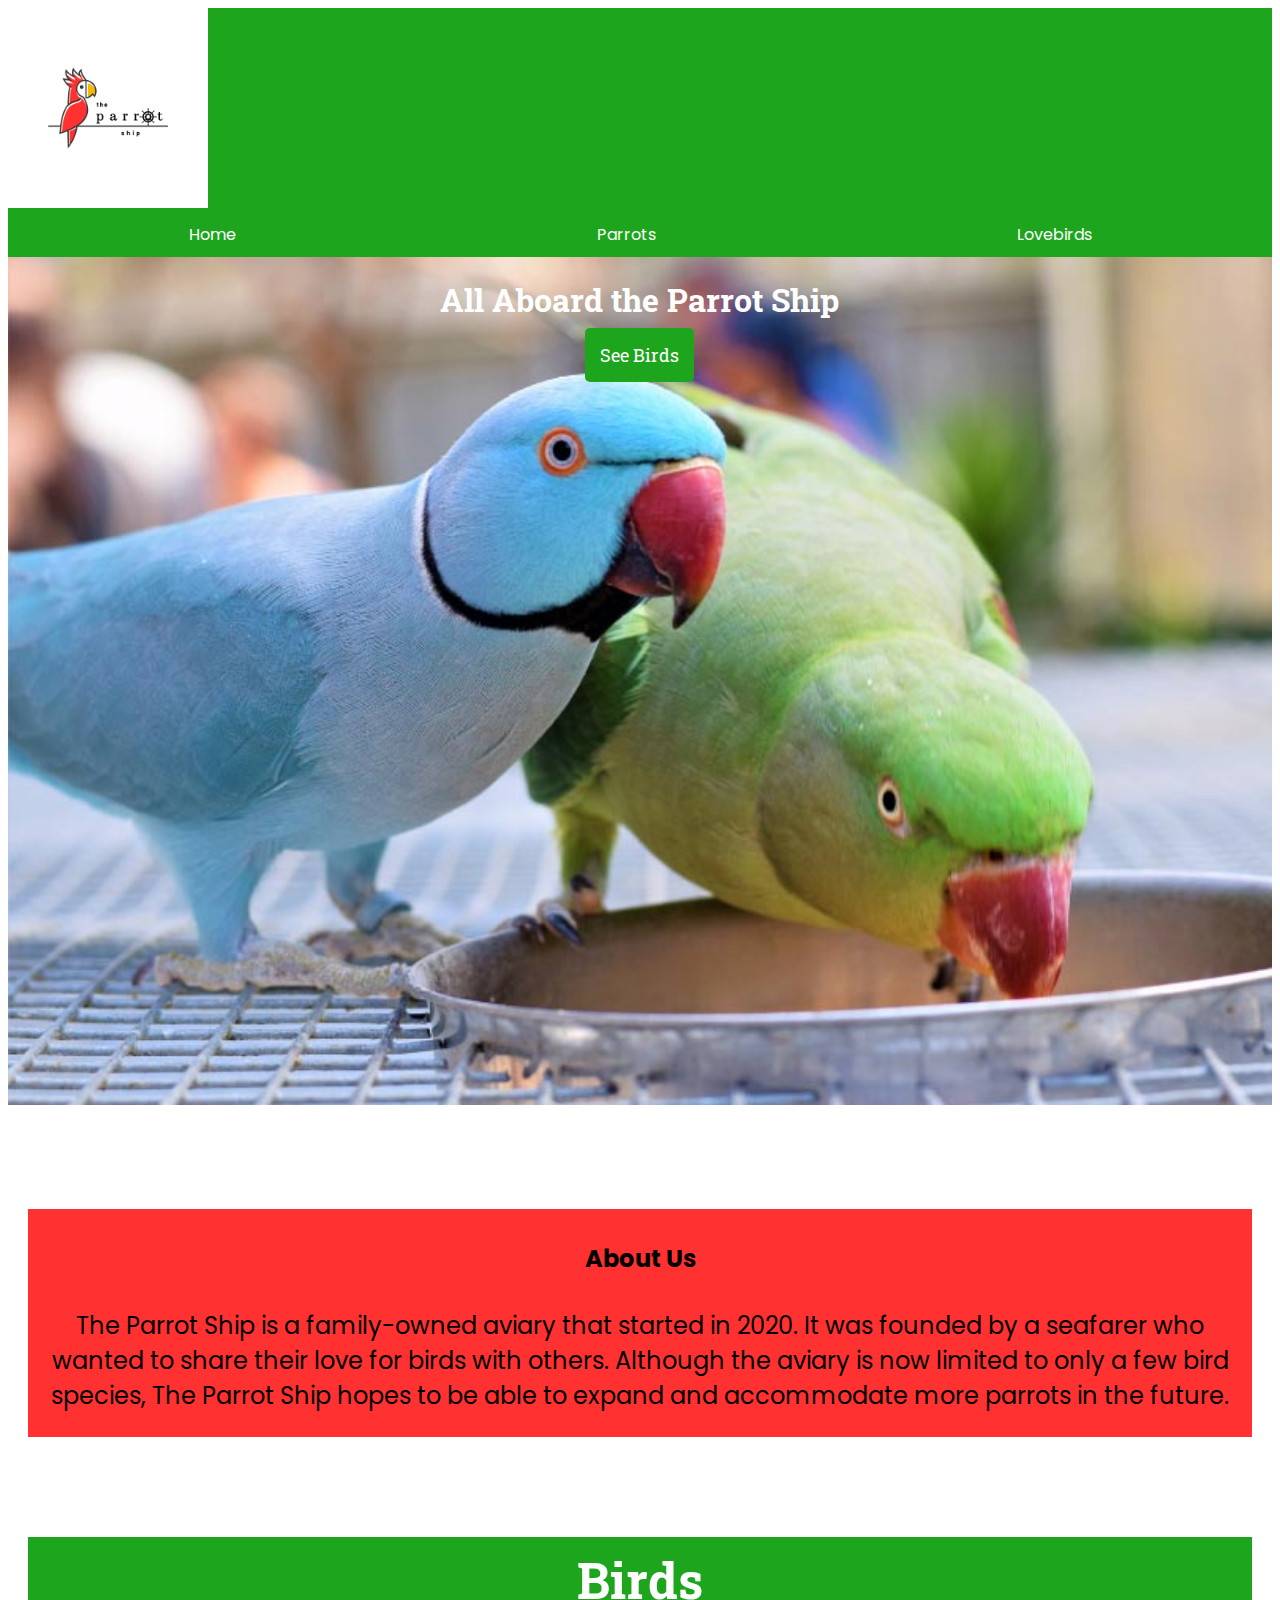
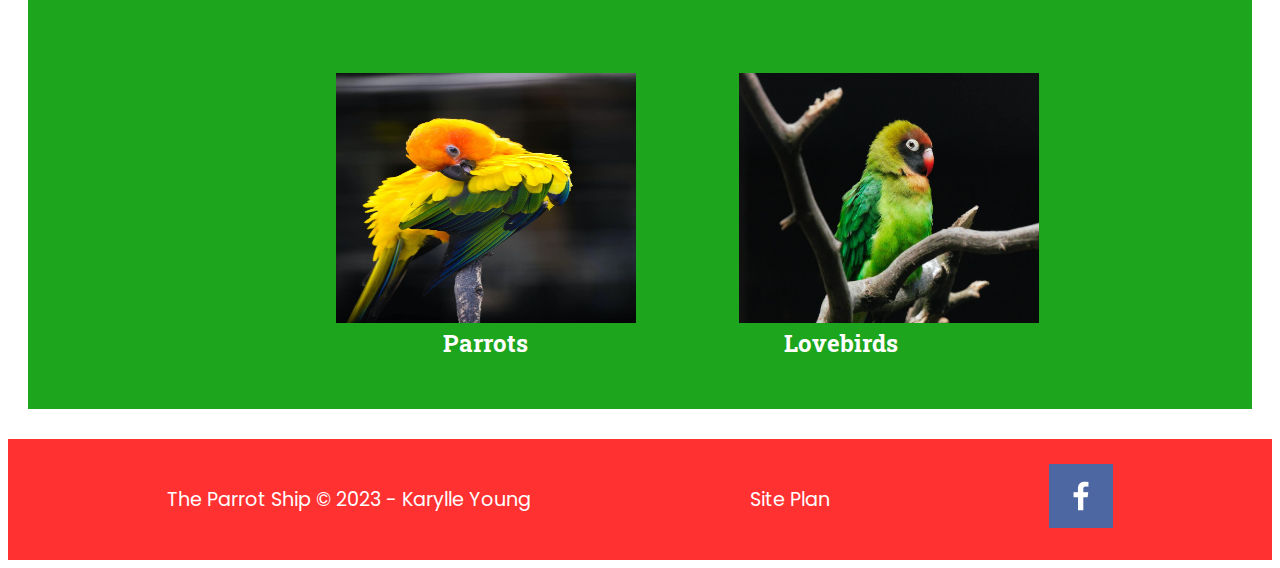
<file: birds/index.html>
<!DOCTYPE html>
<html lang="en">
<head>
    <meta charset="UTF-8">
    <meta http-equiv="X-UA-Compatible" content="IE=edge">
    <meta name="viewport" content="width=device-width, initial-scale=1.0">
    <title>Home Page</title>
    <link rel="stylesheet" href="styles/styles.css">
</head>
<body>
    <div id="content">
        <header>
            <a id="logo_link" href="index.html">
                <img class="logo" src="images/captain's.png" alt="The Parrot Ship logo">
            </a>
            <nav>
                <a href="index.html">Home</a>
                <a href="parrots.html">Parrots</a>
                <a href="lovebirds.html">Lovebirds</a>       
            </nav>
        </header>
        <div id="hero">
            <div id="hero-box">
                <img id="hero-img" src=images/parrot-varieties.jpg alt="two parrots">
            </div>
            <section id="hero-msg">
                <h1 class="home-title">All Aboard the Parrot Ship</h1>
                <div class="button-box">
                    <a class="see" href="parrots.html">See Birds</a>
                </div>
            </section>
        </div>
        <div id="about-us">
            <section class = "msg">
                <h4>About Us</h4>
                <p>The Parrot Ship is a family-owned aviary that started in 2020. 
                    It was founded by a seafarer who wanted to share their love for birds with others. 
                    Although the aviary is now limited to only a few bird species, 
                    The Parrot Ship hopes to be able to expand and accommodate more parrots in 
                    the future.
                </p>
            </section>
        </div>
        <main class="home-grid">
            <h2 class="home-grid-title">Birds</h2>
            <section class="parrots-card">
                <img class="card-img" src="images/parrothome1.jpg" alt="parrots">
                <h2>Parrots</h2>
            </section>
            <section class="lovebirds-card">
                <img class="card-img" src="images/parrothome2.jpg" alt="lovebirds">
                <h2>Lovebirds</h2>
            </section>
        </main>
        <footer>
            <p>The Parrot Ship &copy; 2023 - Karylle Young</p>
            <p><a href="site-plan.html">Site Plan</a></p>
            <div class="social">
                <a href="https://facebook.com" target="_blank">
                    <img src="images/facebook.png" alt="fb icon">
                </a>
            </div>
        </footer>
    </div>    
</body>
</html>
</file>
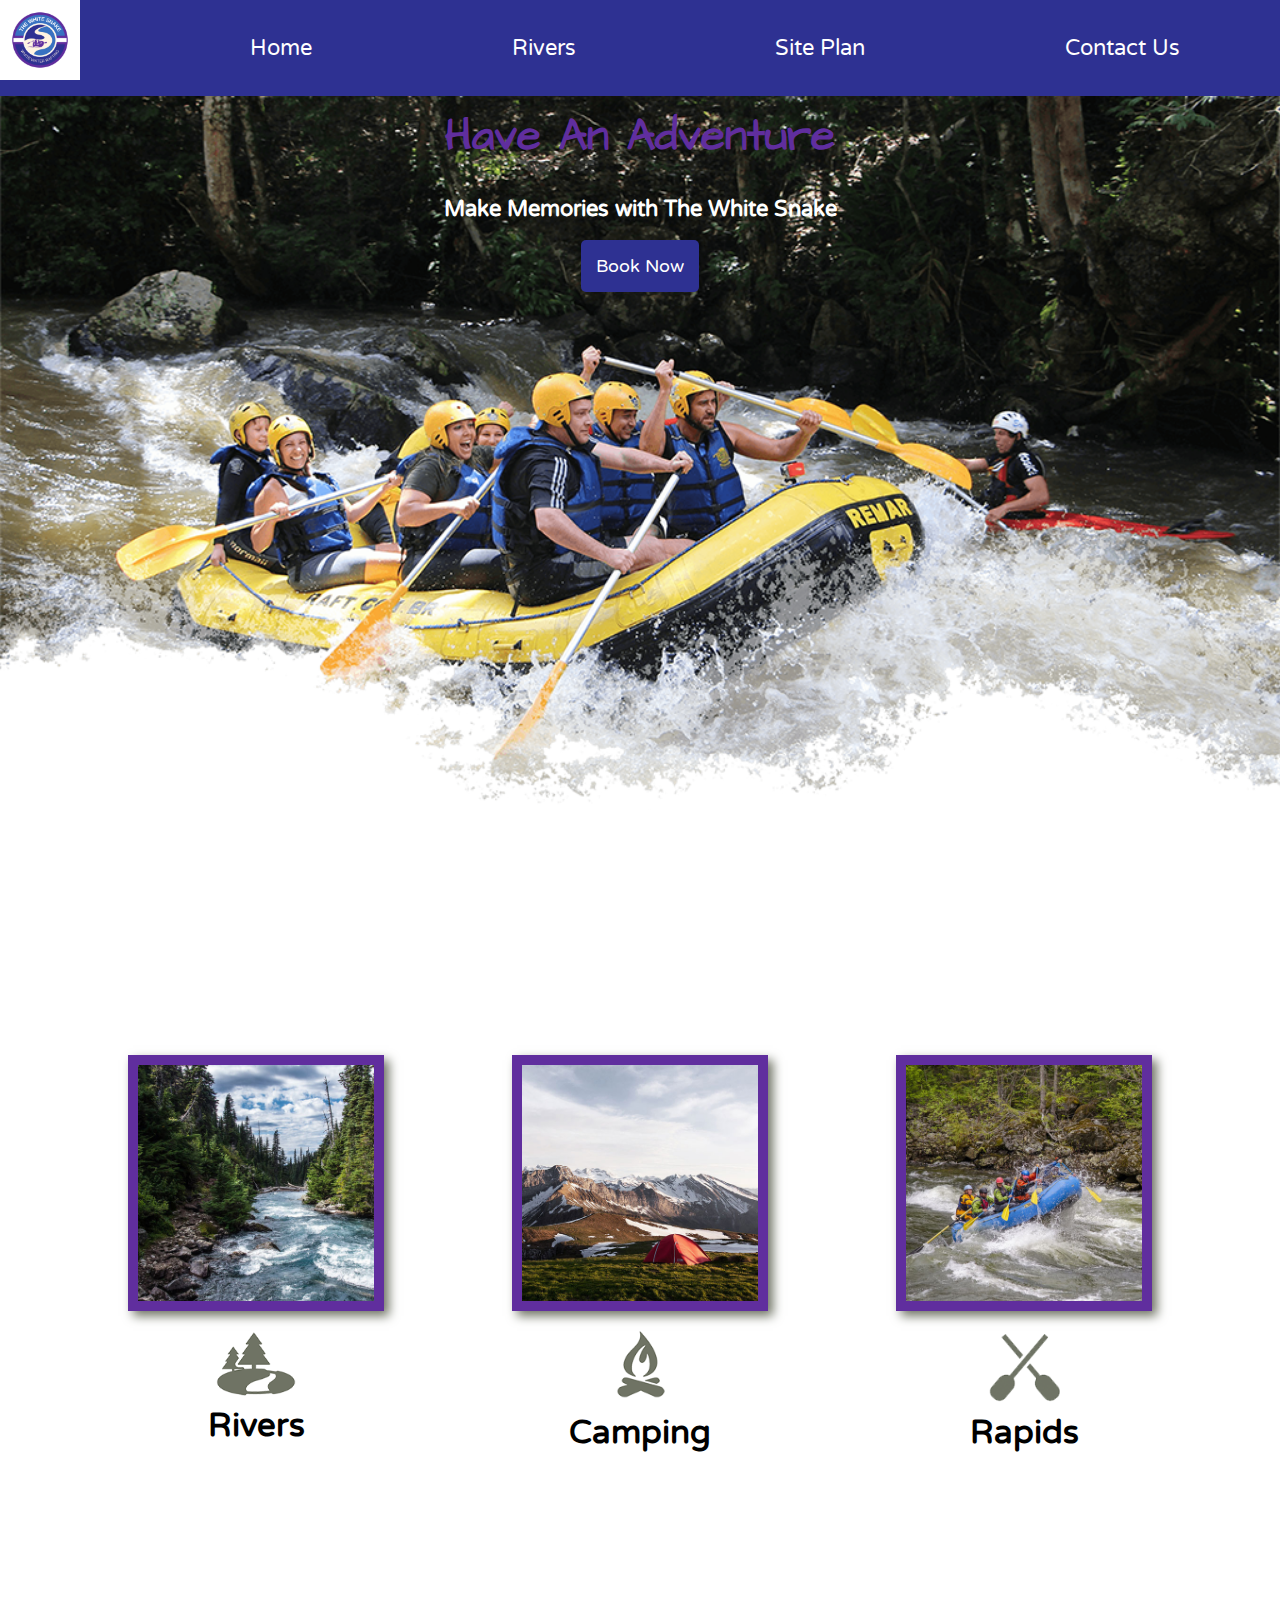
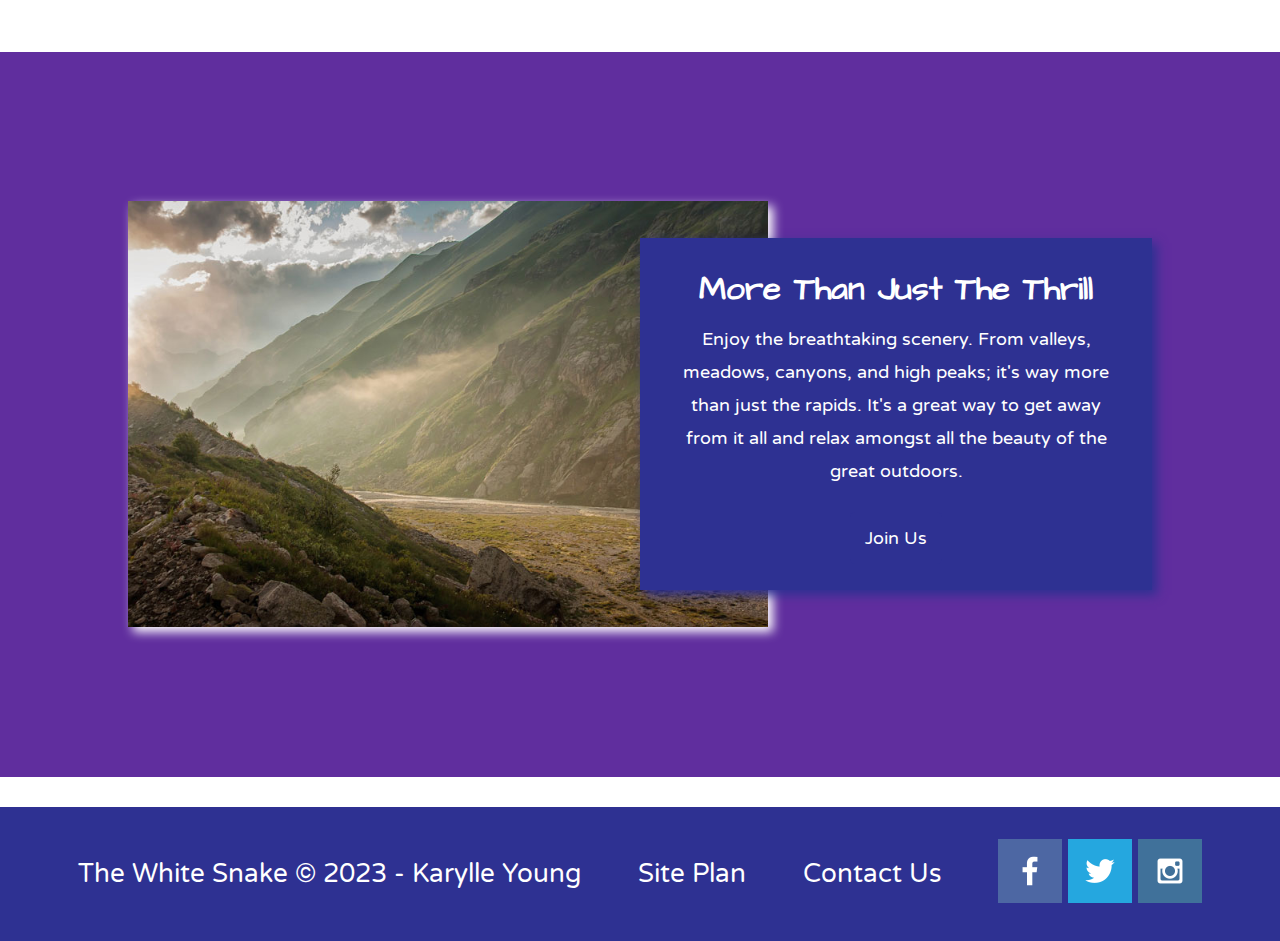
<file: wwr/index.html>
<!DOCTYPE html>
<html lang="en">
<head>
    <meta charset="UTF-8">
    <meta http-equiv="X-UA-Compatible" content="IE=edge">
    <meta name="viewport" content="width=device-width, initial-scale=1.0">
    <title>The White Snake Home Page</title>
    <link rel="stylesheet" href="styles/styles.css">
</head>
<body>
    <div id="content">
        <header>
            <a id="logo_link" href="index.html">
                <img class="logo" src="images/thewhitesnake.png" alt="The White Snake Logo">
            </a>
            <nav>
                <a href="index.html">Home</a>
                <a href="page2.html">Rivers</a>
                <a href="site-plan-rafting.html">Site Plan</a>
                <a href="contact-us.html">Contact Us</a>        
            </nav>
        </header>
        <div id="hero">
            <div id="hero-box">
                <img id="hero-img" src="images/hero.png" alt="People enjoying rafting">
            </div>
            <section id="hero-msg">
                <h1 class="home-title">Have An Adventure</h1>
                <h4>Make Memories with The White Snake</h4>
                <div class="button-box">
                    <a class="book" href="contactus.html">Book Now</a>
                </div>
            </section>
        </div>
        <main class="home-grid">
            <section class="rivers-card">
                <img class="card-img" src="images/rivers.jpg" alt="river in forest">
                <img class="icon" src="images/river_icon.png" alt="river icon">
                <h2>Rivers</h2>
            </section>
            <section class="camping-card">
                <img class="card-img" src="images/camping.jpg" alt="tent in mountains">
                <img class="icon" src="images/fire_icon.png" alt="fire icon">
                <h2>Camping</h2>
            </section>
            <section class="rapids-card">
                <img class="card-img" src="images/rapids.jpg" alt="rafting boat">
                <img class="icon" src="images/oars.png" alt="oars icon">
                <h2>Rapids</h2>
            </section>
            <div id="background"></div>
            <img class="mountains" src="images/mountains.jpg" alt="Misty mountains">
            <section class="msg">
                <h2>More Than Just The Thrill</h2>
                <p>Enjoy the breathtaking scenery. From valleys, meadows, canyons, and high peaks; it's 
                    way more than just the rapids. It's a great way to get away from it all and relax amongst all 
                    the beauty of the great outdoors.
                </p>
                <a class="join" href="rivers.html">Join Us</a>
            </section>
        </main>
        <footer>
            <p>The White Snake &copy; 2023 - Karylle Young</p>
            <p><a href="site-plan-rafting.html">Site Plan</a></p>
            <p><a href="contactus.html">Contact Us</a></p>
            <div class="social">
                <a href="https://facebook.com" target="_blank">
                    <img src="images/facebook.png" alt="fb icon">
                </a>
                <a href="https://twitter.com" target="_blank">
                    <img src="images/twitter.png" alt="twitter icon">
                </a>
                <a href="https://instagram.com" target="_blank">
                    <img src="images/instagram.png" alt="instagram icon">
                </a>
            </div>
        </footer>
    </div>
</body>
</html>
</file>
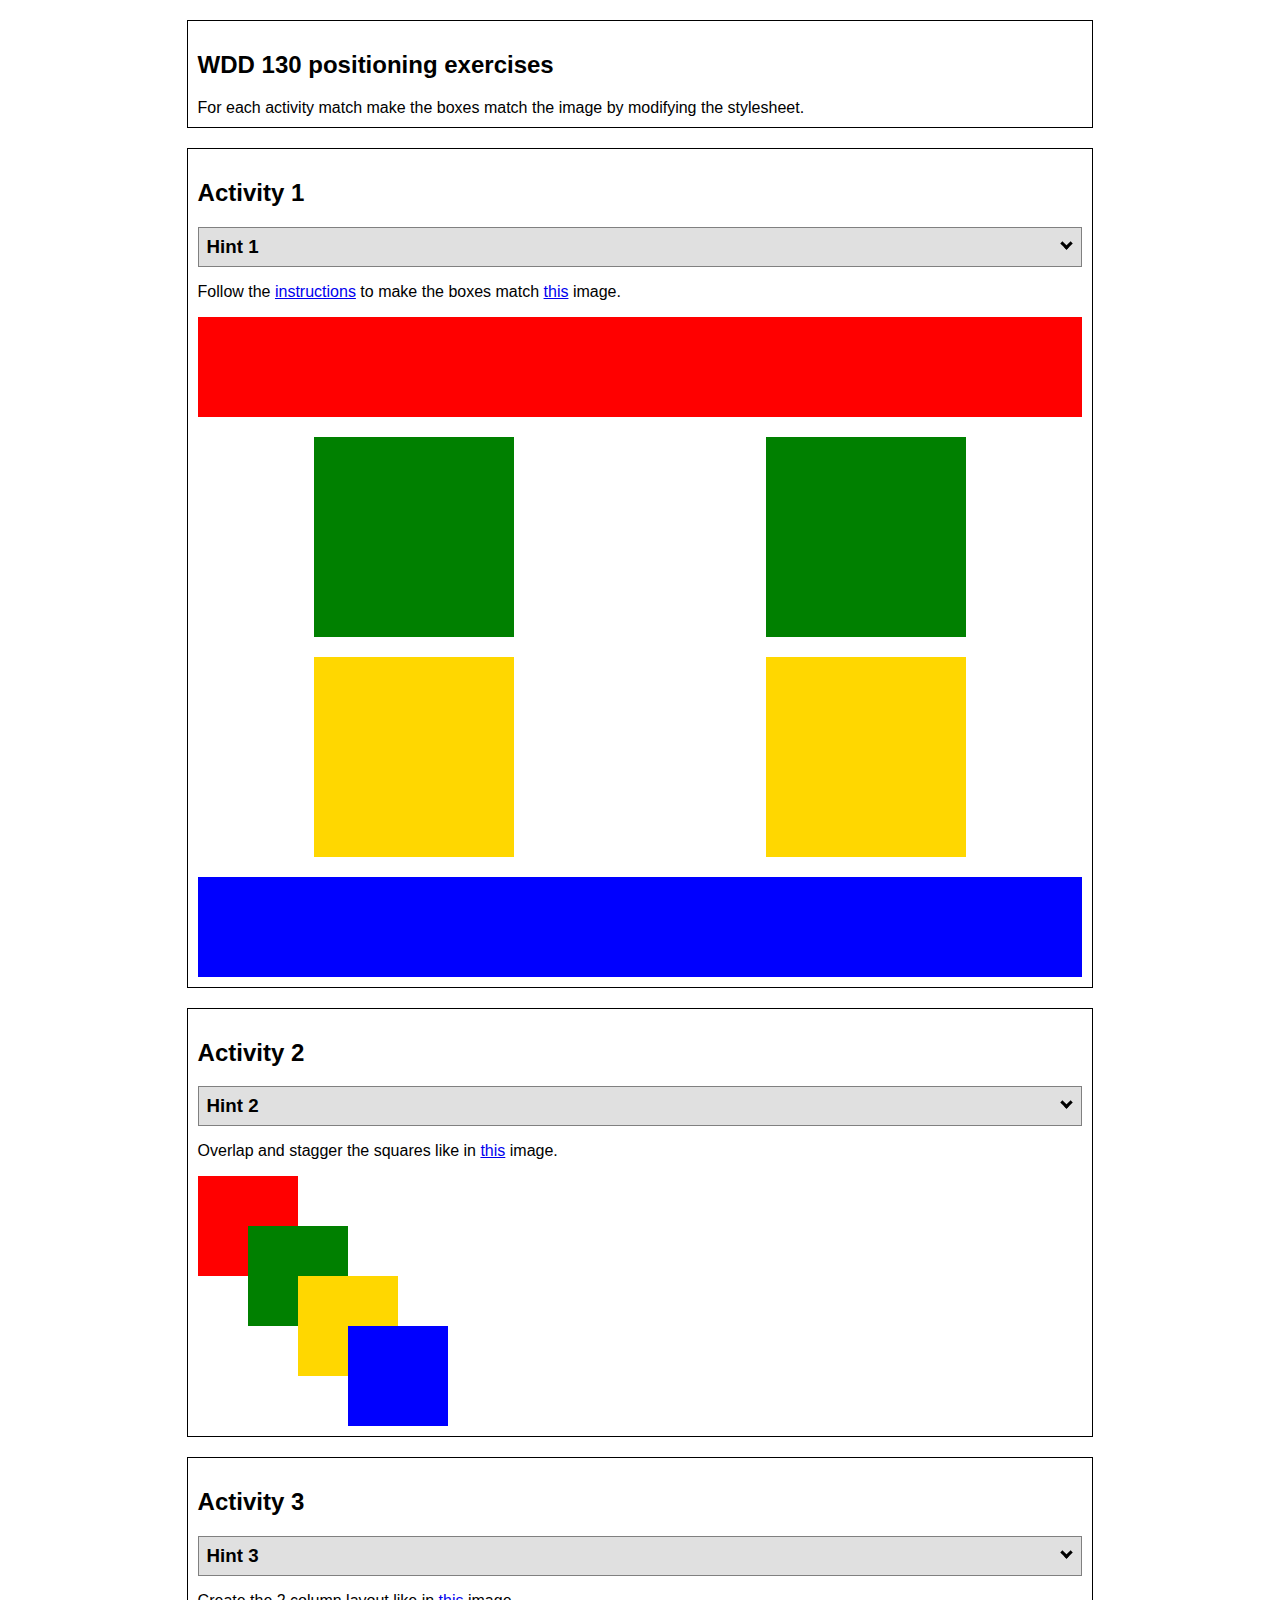
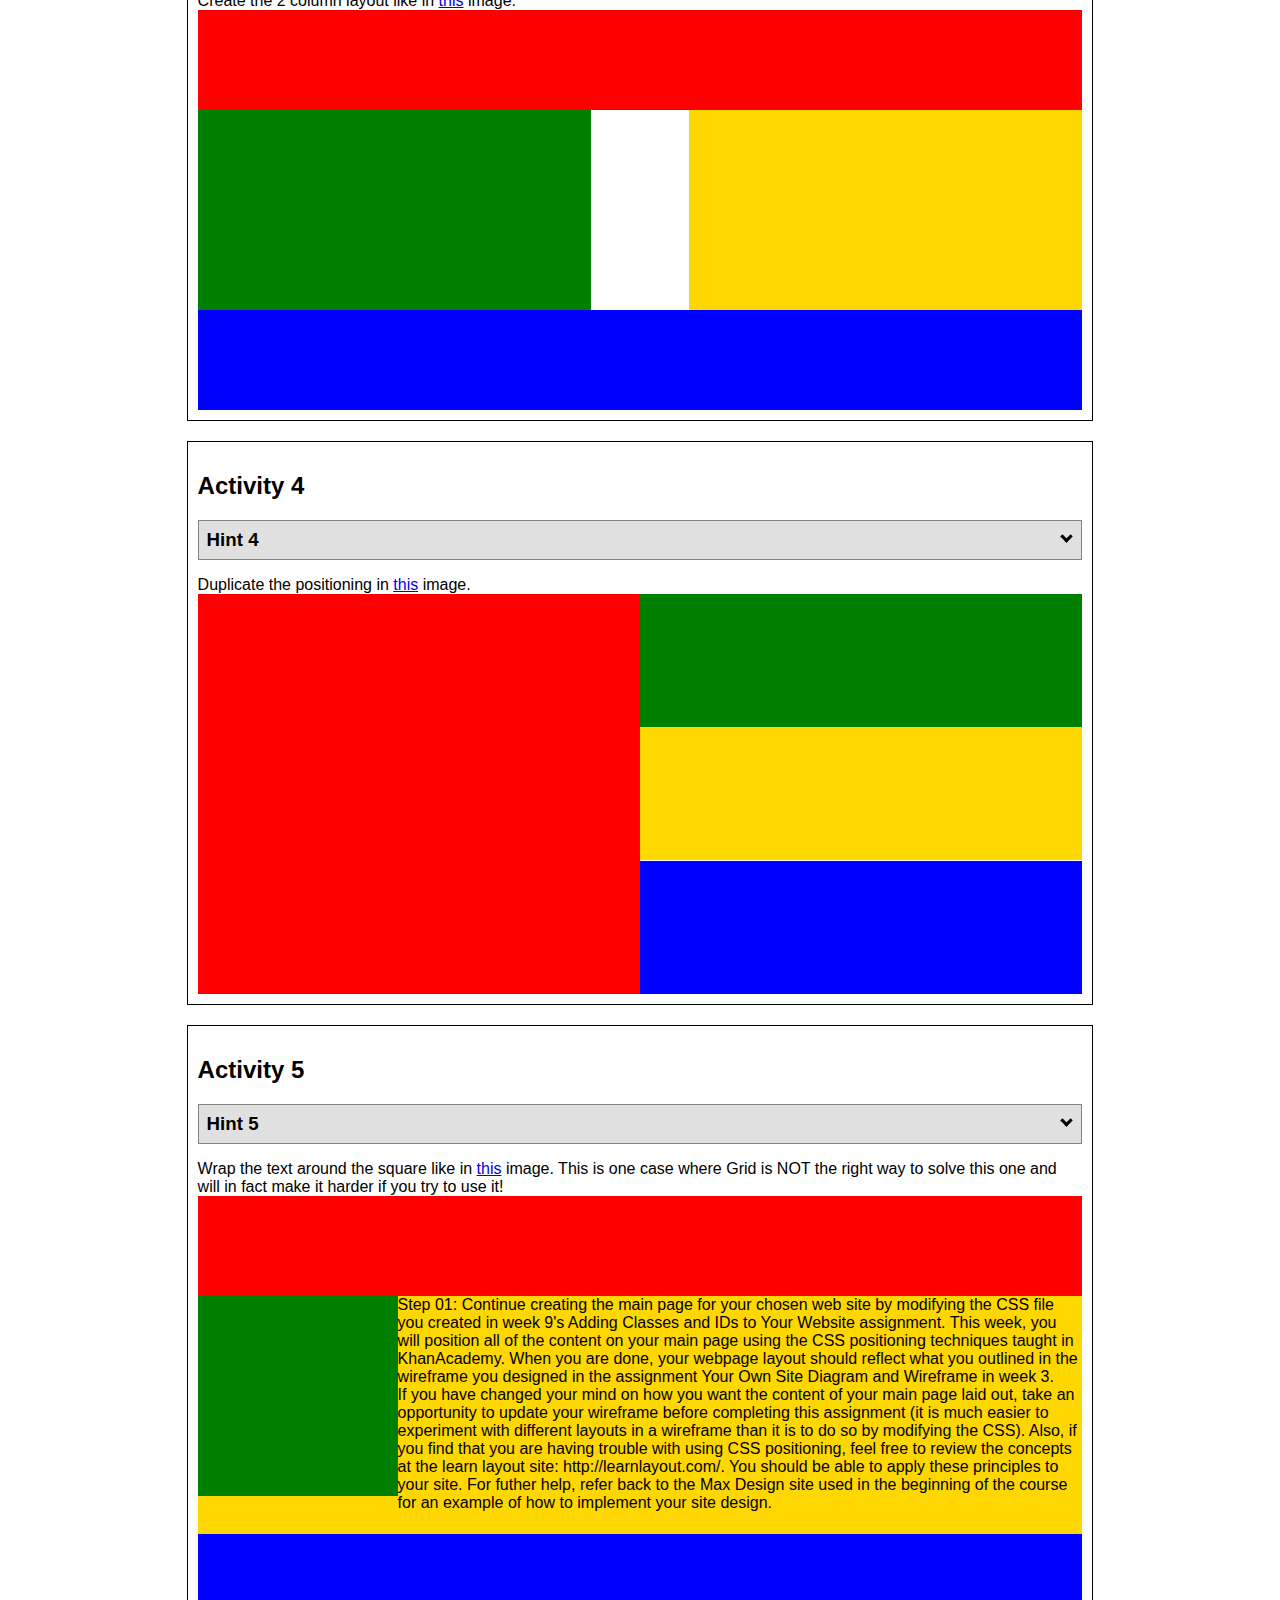
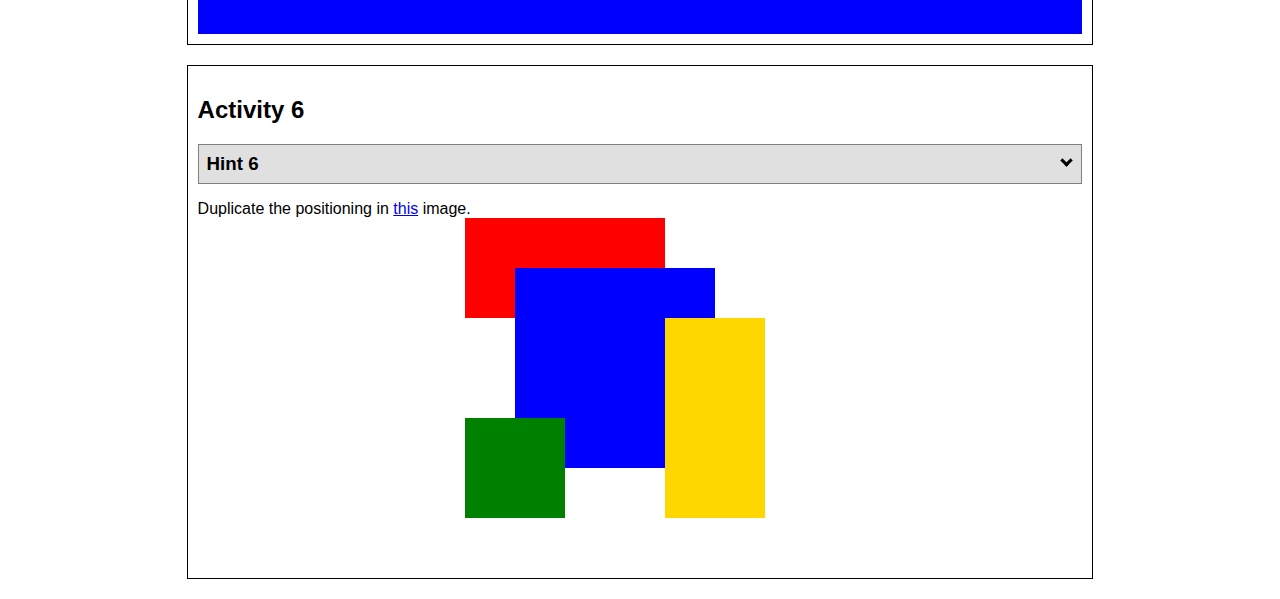
<file: positioning.html>
<!DOCTYPE html>
<html lang="en">
  <head>
    <!-- HTML - Name: positioning.html -->
    <title>Positioning Activity</title>
    <link rel="stylesheet" type="text/css" href="positionstyles.css" />
  </head>
  <body>
    <div class="activity">
      <h2>WDD 130 positioning exercises</h2>
      For each activity match make the boxes match the image by modifying the stylesheet.</div>
    <div class="activity">
      <h2>Activity 1</h2>
      <section class="hint"><input type="checkbox" ><i></i> <h3>Hint 1</h3><div><p>Check out the <a href="https://byui-wdd.github.io/wdd130/activities/w06-css-positioning.html" target="_blank">activity instructions</a> in Ilearn!</p></div></section>
      <p>Follow the <a href="https://byui-wdd.github.io/wdd130/activities/w06-css-positioning.html" target="_blank">instructions</a> to make the boxes match  <a href="https://byui-wdd.github.io/wdd130/images/example1.png" target="_blank">this</a> image.</p>
      <div class="content1" >
        <div class="red1" ></div>
        <div class="green1" ></div>
        <div class="green1" ></div>
        <div class="yellow1"></div>
        <div class="yellow1"></div>
        <div class="blue1"></div>
      </div>
    </div>
    <div class="activity">
      <h2>Activity 2</h2>
      <section class="hint"><input type="checkbox" > <h3>Hint 2</h3><i></i><div>
      <ul>
      <li>grid-template-columns: 50px 50px 50px 50px 50px </li></ul></div></section>
      <p>Overlap and stagger the squares like in <a href="https://byui-wdd.github.io/wdd130/images/example2.png" target="_blank">this</a> image.</p>
      <div class="content2" >
        <div class="red2" ></div>
        <div class="green2" ></div>
        <div class="yellow2"></div>
        <div class="blue2"></div>
      </div>
    </div>
    <div class="activity">
      <h2>Activity 3</h2>
      <section class="hint"><input type="checkbox" > <h3>Hint 3</h3><i></i><div><p>This one is going to be best solved with CSS Grid. Remember to make the boxes the right width first...then start moving them around. </p><h4>Properties used:</h4><ul><li>display:grid;</li><li>grid-template-columns:</li><li>grid-column-gap:</li>
        <li>grid-column:</li>  </ul></div></section>
      Create the 2 column layout like in <a href="https://byui-wdd.github.io/wdd130/images/example3.png" target="_blank">this</a>  image.
      <div class="content3" >
        <div class="red3" ></div>
        <div class="green3" ></div>
        <div class="yellow3"></div>
        <div class="blue3"></div>
      </div>
    </div>
    <div class="activity">
      <h2>Activity 4</h2>
      <section class="hint"><input type="checkbox" > <h3>Hint 4</h3><i></i><div><p>For the others we have been primarily concerned with width. For this one you will need to adjust height as well. </p><h4>Properties used:</h4><ul><li>display:grid;</li><li>grid-template-columns:</li><li>grid-row:</li></ul></div></section>
      Duplicate the positioning in <a href="https://byui-wdd.github.io/wdd130/images/example4.png" target="_blank">this</a> image. 
      <div class="content4" >
        <div class="red4" ></div>
        <div class="green4" ></div>
        <div class="yellow4"></div>
        <div class="blue4"></div>
      </div>
    </div>

    <div class="activity">
      <h2>Activity 5</h2>
      <section class="hint"><input type="checkbox" > <h3>Hint 5</h3><i></i><div><p>Grid is <strong>not</strong> the right way to do this.  In fact there is only one way to really do that...and that is with float. Remember that we float the thing we want the text to wrap around.  Also remember to start by making all the shapes the right size and shape.</p><h4>Properties used:</h4><ul><li>float: left;</li></ul></div></section>
      Wrap the text around the square like in <a href="https://byui-wdd.github.io/wdd130/images/example5.png" target="_blank">this</a> image. This is one case where Grid is NOT the right way to solve this one and will in fact make it harder if you try to use it!
      <div class="content5" >
        <div class="red5" ></div>
        <div class="green5" ></div>
        <div class="yellow5">Step 01: Continue creating the main page for your chosen web site by modifying the CSS file you created in week 9's Adding Classes and IDs to Your Website assignment. This week, you will position all of the content on your main page using the CSS positioning techniques taught in KhanAcademy. When you are done, your webpage layout should reflect what you outlined in the wireframe you designed in the assignment Your Own Site Diagram and Wireframe in week 3. <br />
          If you have changed your mind on how you want the content of your main page laid out, take an opportunity to update your wireframe before completing this assignment (it is much easier to experiment with different layouts in a wireframe than it is to do so by modifying the CSS). Also, if you find that you are having trouble with using CSS positioning, feel free to review the concepts at the learn layout site: http://learnlayout.com/. You should be able to apply these principles to your site. For futher help, refer back to the Max Design site used in the beginning of the course for an example of how to implement your site design.</div>
        <div class="blue5"></div>
      </div>
    </div>
    <div class="activity">
      <h2>Activity 6</h2>
      <section class="hint"><input type="checkbox" > <h3>Hint 6</h3><i></i><div><p>This one is all about visualizing the grid behind the layout. If you are having a hard time doing that first: all the sizes are even multiples of 100, and second here is another example with the lines drawn: <a href="https://byui-wdd.github.io/wdd130/images/example6-hint.png" target="_blank">example 6 with lines</a>. For this one you will find it easiest if you use px for the column width. You can also use <kbd>z-index</kbd> to control the element layering.    </p><h4>Properties used:</h4><ul><li>display:grid;</li><li>grid-template-columns:</li><li>grid-column:</li><li>grid-row:</li><li><a href="https://www.w3schools.com/cssref/pr_pos_z-index.asp" target="_blank">z-index:</a></li></ul></div></section>
      Duplicate the positioning in <a href="https://byui-wdd.github.io/wdd130/images/example6.png" target="_blank">this</a> image.
      <div class="content6" >
        <div class="red6" ></div>
        <div class="green6" ></div>
        <div class="yellow6"></div>
        <div class="blue6"></div>
      </div>
    </div>
  </body>
</html>
</file>
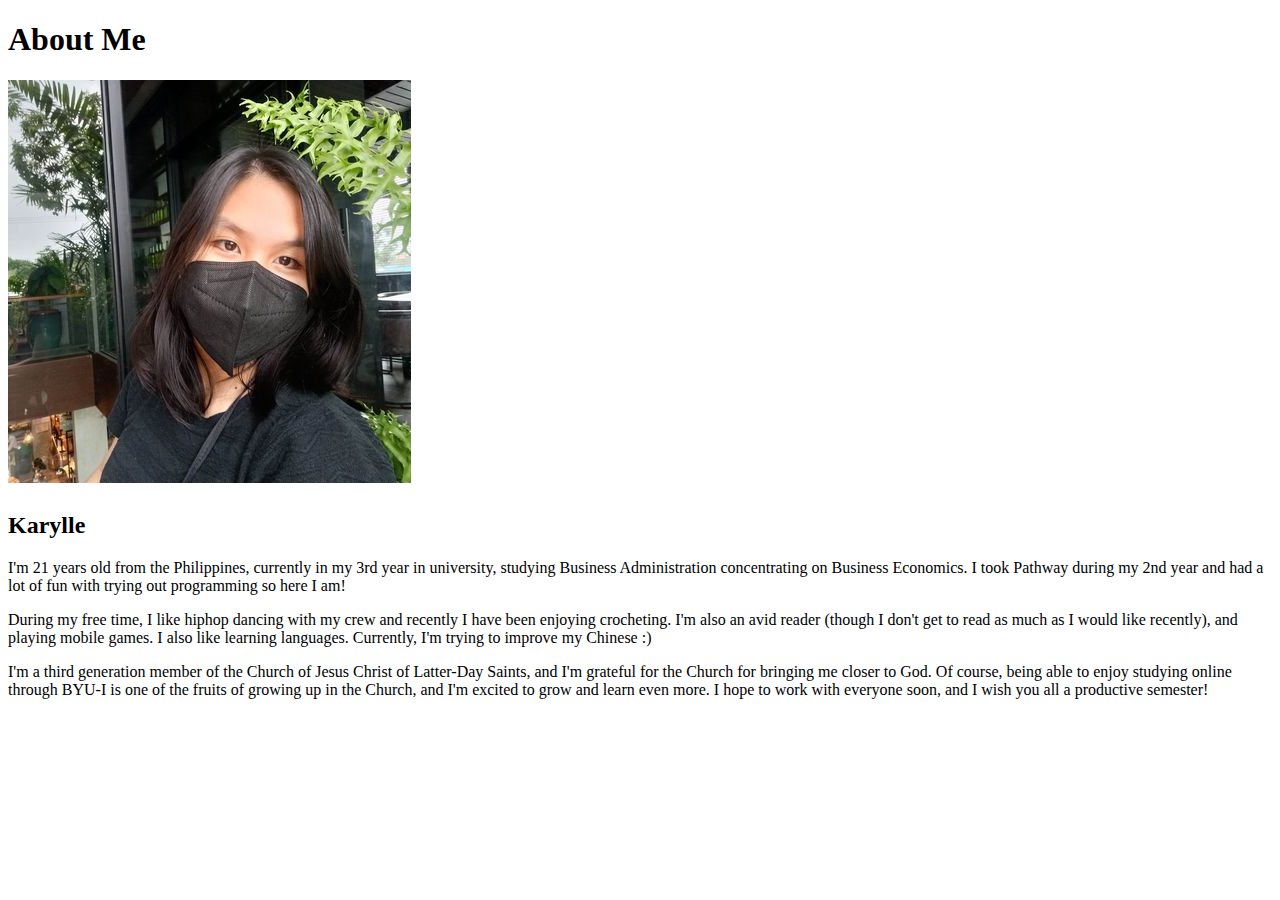
<file: aboutme/aboutme.html>
<!DOCTYPE html>
<html lang="en">
    <head>
        <meta charset="UTF-8">
        <meta http-equiv="X-UA-Compatible" content="IE=edge">
        <meta name="viewport" content="width=device-width, intial-scale=1.0">
        <title>All About Karylle</title>
    </head>
    <body>
        <h1>About Me </h1>
        <h1><img src="images/323587987_553516183334646_2205843864957755504_n.jpg" alt="My Image"></h1>
        <h2>Karylle</h2>
        <p>I'm 21 years old from the Philippines, currently in my 3rd year in university, studying Business Administration concentrating on Business Economics.
        I took Pathway during my 2nd year and had a lot of fun with trying out programming so here I am!</p>
        <p>During my free time, I like hiphop dancing with my crew and recently I have been enjoying crocheting.
        I'm also an avid reader (though I don't get to read as much as I would like recently), and playing mobile games. I also like
        learning languages. Currently, I'm trying to improve my Chinese :)</p>
        <p>I'm a third generation member of the Church of Jesus Christ of Latter-Day Saints, and I'm grateful for the Church for bringing me closer to God.
        Of course, being able to enjoy studying online through BYU-I is one of the fruits of growing up in the Church, and I'm excited to grow and learn even more.
        I hope to work with everyone soon, and I wish you all a productive semester!</p>
    </body>
</html>
</file>
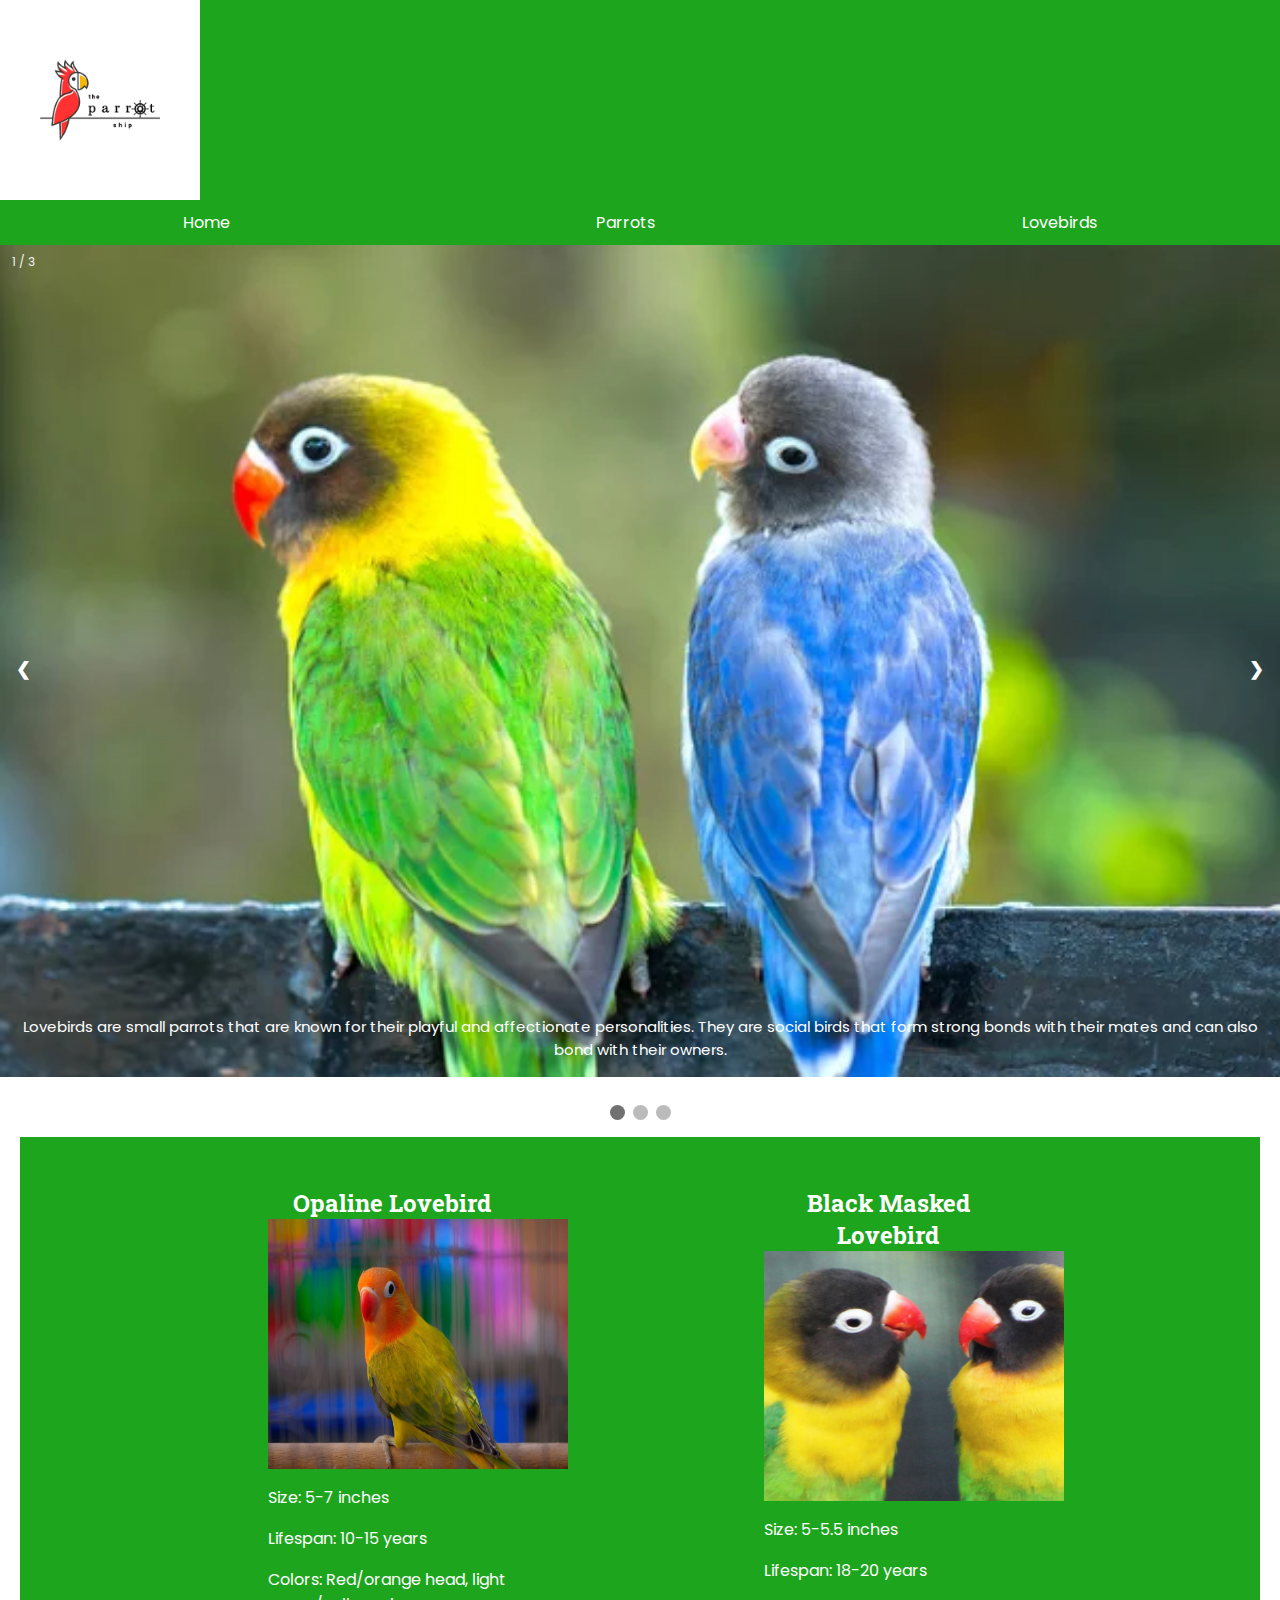
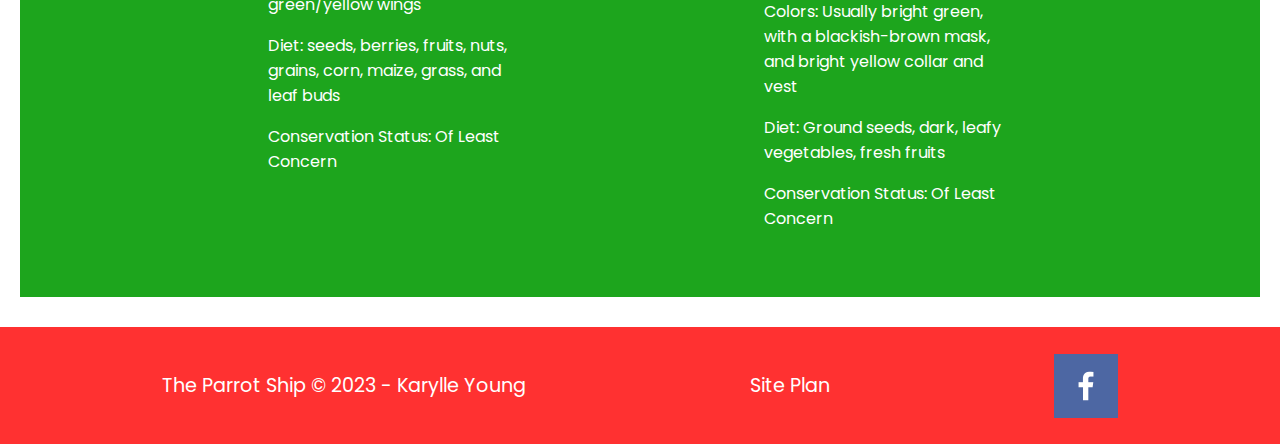
<file: birds/lovebirds.html>
<!DOCTYPE html>
<html lang="en">
<head>
    <meta charset="UTF-8">
    <meta http-equiv="X-UA-Compatible" content="IE=edge">
    <meta name="viewport" content="width=device-width, initial-scale=1.0">
    <title>Lovebirds</title>
    <link rel="stylesheet" href="styles/styles.css">
    <style>
        * {box-sizing: border-box}
        body {font-family: "Poppins", Verdana, sans-serif; margin:0}
        .mySlides {display: none}
        img {vertical-align: middle;}
        
        /* Slideshow container */
        .slideshow-container {
          position: relative;
          margin: auto;
        }
        
        /* Next & previous buttons */
        .prev, .next {
          cursor: pointer;
          position: absolute;
          top: 50%;
          width: auto;
          padding: 16px;
          margin-top: -22px;
          color: white;
          font-weight: bold;
          font-size: 18px;
          transition: 0.6s ease;
          border-radius: 0 3px 3px 0;
          user-select: none;
        }
        
        /* Position the "next button" to the right */
        .next {
          right: 0;
          border-radius: 3px 0 0 3px;
        }
        
        /* On hover, add a black background color with a little bit see-through */
        .prev:hover, .next:hover {
          background-color: rgba(0,0,0,0.8);
        }
        
        /* Caption text */
        .text {
          color: #ffff;
          font-size: 15px;
          padding: 8px 12px;
          position: absolute;
          bottom: 8px;
          width: 100%;
          text-align: center;
        }
        
        /* Number text (1/3 etc) */
        .numbertext {
          color: #f2f2f2;
          font-size: 12px;
          padding: 8px 12px;
          position: absolute;
          top: 0;
        }
        
        /* The dots/bullets/indicators */
        .dot {
          cursor: pointer;
          height: 15px;
          width: 15px;
          margin: 0 2px;
          background-color: #bbb;
          border-radius: 50%;
          display: inline-block;
          transition: background-color 0.6s ease;
        }
        
        .active, .dot:hover {
          background-color: #717171;
        }
        
        /* Fading animation */
        .fade {
          animation-name: fade;
          animation-duration: 1.5s;
        }
        
        @keyframes fade {
          from {opacity: .4} 
          to {opacity: 1}
        }
        
        /* On smaller screens, decrease text size */
        @media only screen and (max-width: 300px) {
          .prev, .next,.text {font-size: 11px}
        }

        .page-grid {
    display: grid;
    grid-template-columns: 1fr 1fr 1fr 1fr 1fr 1fr 1fr 1fr 1fr 1fr;
    background-color: #1da51d;
    margin: 10px 20px;
        }

        .sun-conure-card {
            margin: 50px 0;
            grid-column: 2/4;
            grid-row: 1/2;
        }

        .indian-ringneck-card {
            margin: 50px 0;
            grid-column: 5/7;
            grid-row: 1/2;
        }

        .blue-naped-card {
            margin: 50px 0;
            grid-column: 8/10;
            grid-row: 1/2;
        }

        .indian-ringneck-card p, h2{
            color: #FFFFFF;
        }

        .sun-conure-card p, h2{
            color: #FFFFFF;
        }

        .blue-naped-card p, h2{
            color: #FFFFFF;
        }
    </style>
</head>
<body>
    <div id="content">
        <header>
            <a id="logo_link" href="lovebirds.html">
                <img class="logo" src="images/captain's.png" alt="The Parrot Ship logo">
            </a>
            <nav>
                <a href="index.html">Home</a>
                <a href="parrots.html">Parrots</a>
                <a href="lovebirds.html">Lovebirds</a>       
            </nav>
        </header>
        <div class="slideshow-container">

             <!-- Full-width images with number and caption text -->
             <div class="mySlides fade">
                <div class="numbertext">1 / 3</div>
                <img src="images/africanlovebirds.jpg" style="width:100%" alt="group of lovebirds">
                <div class="text">Lovebirds are small parrots that are known for their playful and affectionate personalities. 
                    They are social birds that form strong bonds with their mates and can also bond with their owners.</div>
              </div>
            
              <div class="mySlides fade">
                <div class="numbertext">2 / 3</div>
                <img src="images/black.jpg" style="width:100%" alt="black masked lovebird">
                <div class="text">The black-masked lovebird is a small and colorful parrot species that is native to Tanzania and some parts of Kenya. It is predominantly green with a black mask-like coloring around its eyes and a bright red beak. These lovebirds are known for their playful and social behavior, and are popular pets due to their compact size and charming personality.</div>
              </div>
            
              <div class="mySlides fade">
                <div class="numbertext">3 / 3</div>
                <img src="images/opaline.jpg" style="width:100%" alt="opaline lovebird">
                <div class="text">The Opaline Lovebird is a colorful small parrot that is native to Africa. It is known for its vibrant green body and wings, with a bright red beak and a variety of other colors depending on the subspecies. </div>
              </div>
  
              <!-- Next and previous buttons -->
              <a class="prev" onclick="plusSlides(-1)">&#10094;</a>
              <a class="next" onclick="plusSlides(1)">&#10095;</a>
            </div>
            <br>
            
            <!-- The dots/circles -->
            <div style="text-align:center">
              <span class="dot" onclick="currentSlide(1)"></span>
              <span class="dot" onclick="currentSlide(2)"></span>
              <span class="dot" onclick="currentSlide(3)"></span>
            </div>
  
            <script>
              let slideIndex = 1;
              showSlides(slideIndex);
              
              function plusSlides(n) {
                showSlides(slideIndex += n);
              }
              
              function currentSlide(n) {
                showSlides(slideIndex = n);
              }
              
              function showSlides(n) {
                let i;
                let slides = document.getElementsByClassName("mySlides");
                let dots = document.getElementsByClassName("dot");
                if (n > slides.length) {slideIndex = 1}    
                if (n < 1) {slideIndex = slides.length}
                for (i = 0; i < slides.length; i++) {
                  slides[i].style.display = "none";  
                }
                for (i = 0; i < dots.length; i++) {
                  dots[i].className = dots[i].className.replace(" active", "");
                }
                slides[slideIndex-1].style.display = "block";  
                dots[slideIndex-1].className += " active";
              }
              </script>

        <main class="page-grid">
            <section class="opaline-card">
                <h2>Opaline Lovebird</h2>
                <img class="card-img" src="images/opaline.jpg" alt="opaline">
                <p>Size: 5-7 inches</p>
                <p>Lifespan: 10-15 years</p>
                <p>Colors: Red/orange head, light green/yellow wings</p>
                <p>Diet: seeds, berries, fruits, nuts, grains, corn, maize, grass, and leaf buds</p>
                <p>Conservation Status: Of Least Concern</p>
            </section>
            <section class="black-masked-card">
                <h2>Black Masked Lovebird</h2>
                <img class="card-img" src="images/black.jpg" alt="black masked">
                <p>Size: 5-5.5 inches</p>
                <p>Lifespan: 18-20 years</p>
                <p>Colors: Usually bright green, with a blackish-brown mask, and bright yellow collar and vest</p>
                <p>Diet: Ground seeds, dark, leafy vegetables, fresh fruits</p>
                <p>Conservation Status: Of Least Concern</p>
            </section>
        </main>
        <footer>
            <p>The Parrot Ship &copy; 2023 - Karylle Young</p>
            <p><a href="site-plan.html">Site Plan</a></p>
            <div class="social">
                <a href="https://facebook.com" target="_blank">
                    <img src="images/facebook.png" alt="fb icon">
                </a>
            </div>
        </footer>
    </div>    
</body>
</html>
</file>
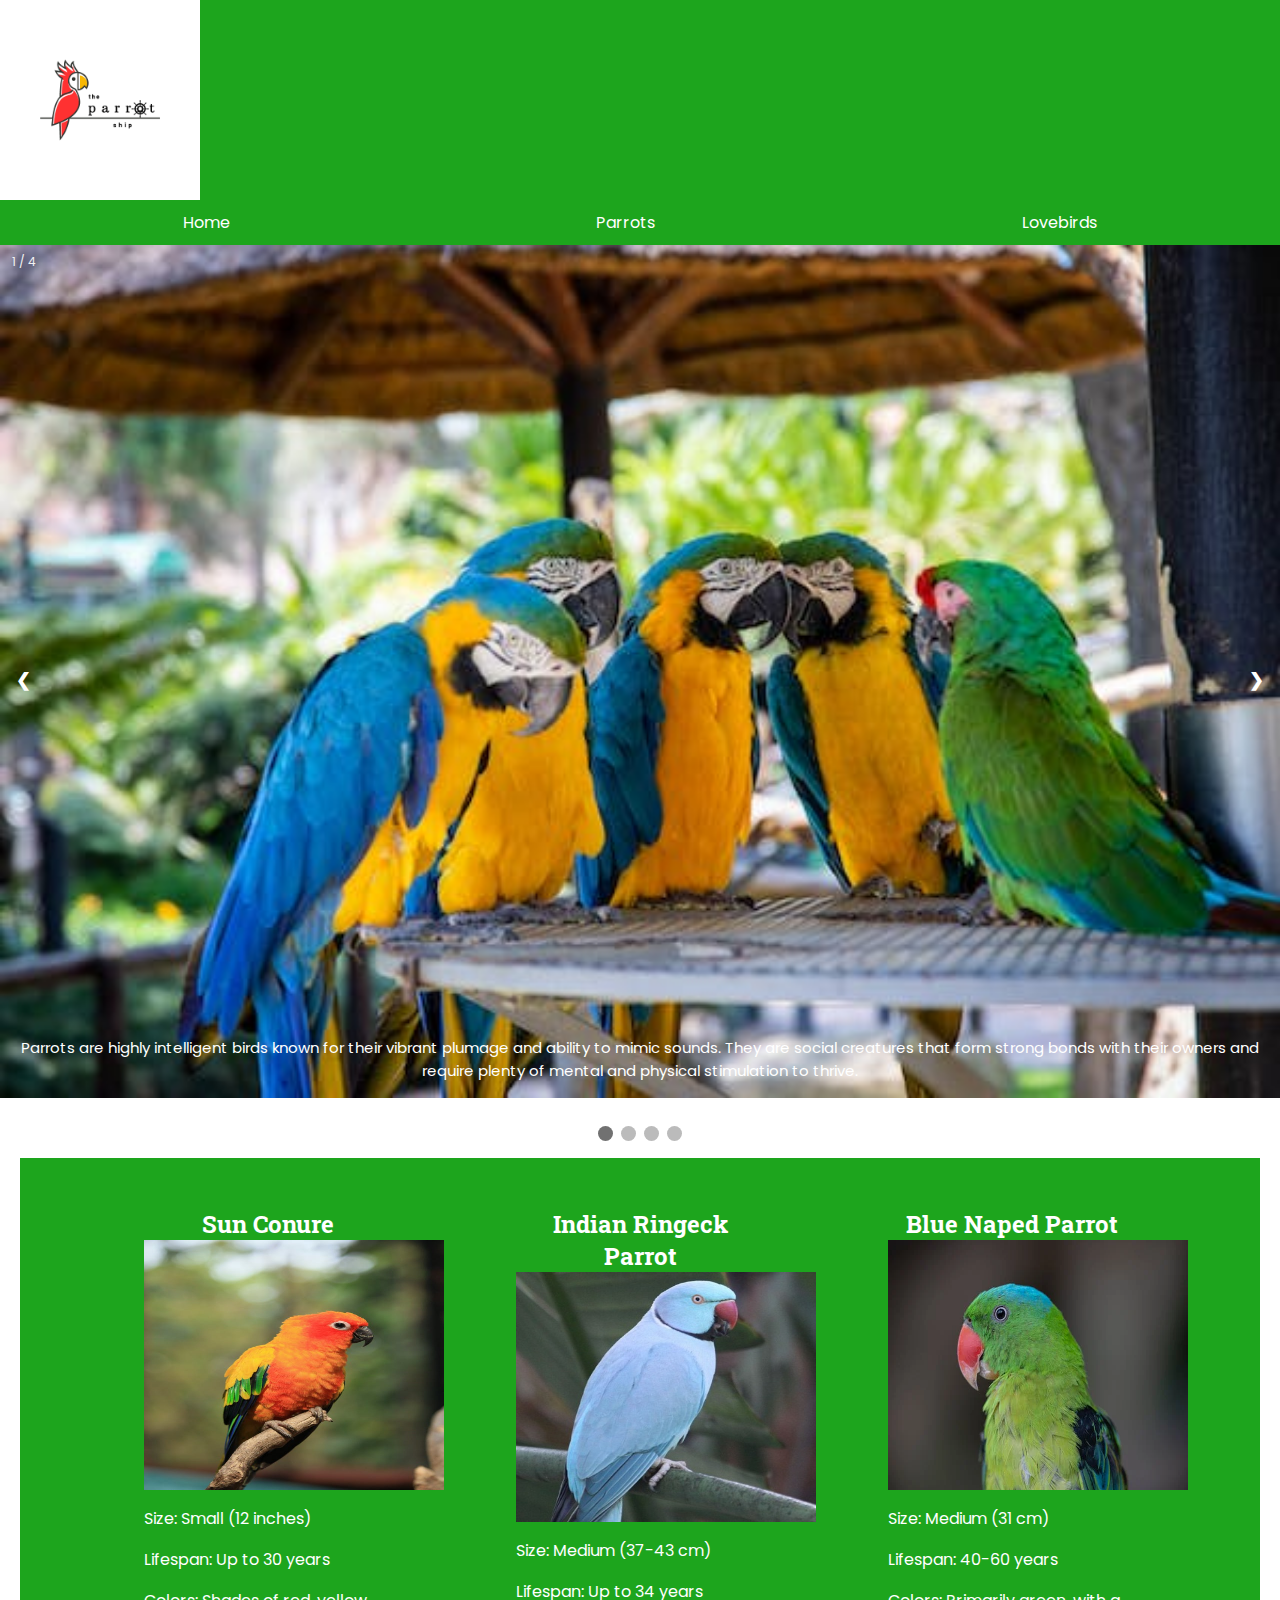
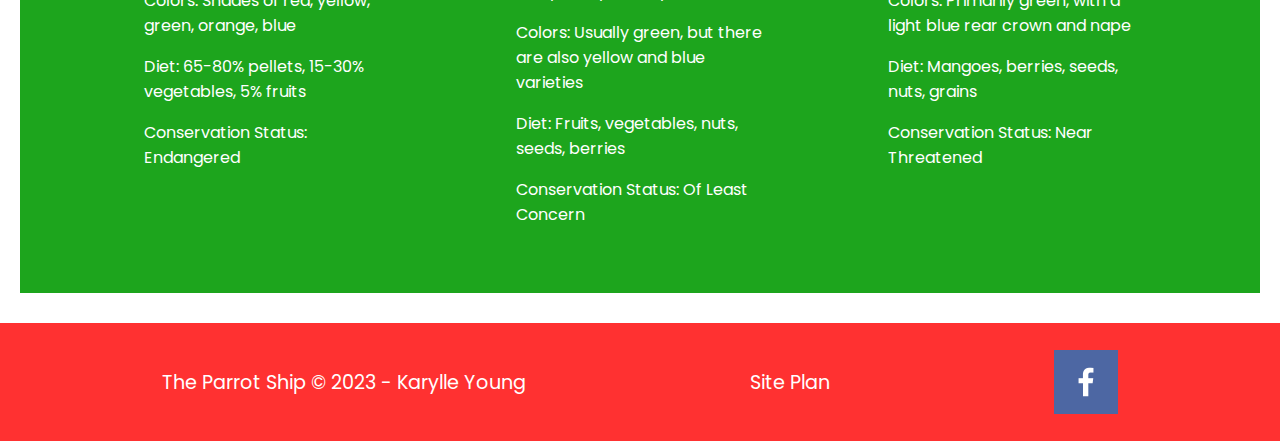
<file: birds/parrots.html>
<!DOCTYPE html>
<html lang="en">
<head>
    <meta charset="UTF-8">
    <meta http-equiv="X-UA-Compatible" content="IE=edge">
    <meta name="viewport" content="width=device-width, initial-scale=1.0">
    <title>Parrots</title>
    <link rel="stylesheet" href="styles/styles.css">
    <style>
        * {box-sizing: border-box}
        body {font-family: "Poppins", Verdana, sans-serif; margin:0}
        .mySlides {display: none}
        img {vertical-align: middle;}
        
        /* Slideshow container */
        .slideshow-container {
          position: relative;
          margin: auto;
        }
        
        /* Next & previous buttons */
        .prev, .next {
          cursor: pointer;
          position: absolute;
          top: 50%;
          width: auto;
          padding: 16px;
          margin-top: -22px;
          color: white;
          font-weight: bold;
          font-size: 18px;
          transition: 0.6s ease;
          border-radius: 0 3px 3px 0;
          user-select: none;
        }
        
        /* Position the "next button" to the right */
        .next {
          right: 0;
          border-radius: 3px 0 0 3px;
        }
        
        /* On hover, add a black background color with a little bit see-through */
        .prev:hover, .next:hover {
          background-color: rgba(0,0,0,0.8);
        }
        
        /* Caption text */
        .text {
          color: #ffff;
          font-size: 15px;
          padding: 8px 12px;
          position: absolute;
          bottom: 8px;
          width: 100%;
          text-align: center;
        }
        
        /* Number text (1/3 etc) */
        .numbertext {
          color: #f2f2f2;
          font-size: 12px;
          padding: 8px 12px;
          position: absolute;
          top: 0;
        }
        
        /* The dots/bullets/indicators */
        .dot {
          cursor: pointer;
          height: 15px;
          width: 15px;
          margin: 0 2px;
          background-color: #bbb;
          border-radius: 50%;
          display: inline-block;
          transition: background-color 0.6s ease;
        }
        
        .active, .dot:hover {
          background-color: #717171;
        }
        
        /* Fading animation */
        .fade {
          animation-name: fade;
          animation-duration: 1.5s;
        }
        
        @keyframes fade {
          from {opacity: .4} 
          to {opacity: 1}
        }
        
        /* On smaller screens, decrease text size */
        @media only screen and (max-width: 300px) {
          .prev, .next,.text {font-size: 11px}
        }

        .page-grid {
    display: grid;
    grid-template-columns: 1fr 1fr 1fr 1fr 1fr 1fr 1fr 1fr 1fr 1fr;
    background-color: #1da51d;
    margin: 10px 20px;
        }

        .sun-conure-card {
            margin: 50px 0;
            grid-column: 2/4;
            grid-row: 1/2;
        }

        .indian-ringneck-card {
            margin: 50px 0;
            grid-column: 5/7;
            grid-row: 1/2;
        }

        .blue-naped-card {
            margin: 50px 0;
            grid-column: 8/10;
            grid-row: 1/2;
        }

        .indian-ringneck-card p, h2{
            color: #FFFFFF;
        }

        .sun-conure-card p, h2{
            color: #FFFFFF;
        }

        .blue-naped-card p, h2{
            color: #FFFFFF;
        }
    </style>
</head>
<body>
    <div id="content">
        <header>
            <a id="logo_link" href="parrots.html">
                <img class="logo" src="images/captain's.png" alt="The Parrot Ship logo">
            </a>
            <nav>
                <a href="index.html">Home</a>
                <a href="parrots.html">Parrots</a>
                <a href="lovebirds.html">Lovebirds</a>       
            </nav>
        </header>
        <div class="slideshow-container">

            <!-- Full-width images with number and caption text -->
            <div class="mySlides fade">
              <div class="numbertext">1 / 4</div>
              <img src="images/parrots.jpeg" style="width:100%" alt="group of parrots">
              <div class="text">Parrots are highly intelligent birds known for their vibrant plumage and ability to mimic sounds. They are social creatures that form strong bonds with their owners and require plenty of mental and physical stimulation to thrive.</div>
            </div>
          
            <div class="mySlides fade">
              <div class="numbertext">2 / 4</div>
              <img src="images/bluenaped.jpg" style="width:100%" alt="blue naped parrot">
              <div class="text">The blue-naped parrot is a medium-sized parrot specie that is native to the Philippines. 
                They are intelligent birds that can learn to perform tricks and enjoy playing with toys.</div>
            </div>
          
            <div class="mySlides fade">
              <div class="numbertext">3 / 4</div>
              <img src="images/indianrn.jpg" style="width:100%" alt="indian ringneck parrot">
              <div class="text">The Indian ringneck parrot is a medium-sized parrot specie that is native to India and Southeast Asia. 
                They are known for their beautiful plumage and can live up to 25 years or more.</div>
            </div>

            <div class="mySlides fade">
                <div class="numbertext">4 / 4</div>
                <img src="images/sunconure.jpeg" style="width:100%" alt="sun conure">
                <div class="text">The sun conure is a small 
                    parrot specie that is known for its vibrant colors and playful personality. They are social 
                    birds that love to interact with their owners.</div>
              </div>
          
            <!-- Next and previous buttons -->
            <a class="prev" onclick="plusSlides(-1)">&#10094;</a>
            <a class="next" onclick="plusSlides(1)">&#10095;</a>
          </div>
          <br>
          
          <!-- The dots/circles -->
          <div style="text-align:center">
            <span class="dot" onclick="currentSlide(1)"></span>
            <span class="dot" onclick="currentSlide(2)"></span>
            <span class="dot" onclick="currentSlide(3)"></span>
            <span class="dot" onclick="currentSlide(4)"></span>
          </div>

          <script>
            let slideIndex = 1;
            showSlides(slideIndex);
            
            function plusSlides(n) {
              showSlides(slideIndex += n);
            }
            
            function currentSlide(n) {
              showSlides(slideIndex = n);
            }
            
            function showSlides(n) {
              let i;
              let slides = document.getElementsByClassName("mySlides");
              let dots = document.getElementsByClassName("dot");
              if (n > slides.length) {slideIndex = 1}    
              if (n < 1) {slideIndex = slides.length}
              for (i = 0; i < slides.length; i++) {
                slides[i].style.display = "none";  
              }
              for (i = 0; i < dots.length; i++) {
                dots[i].className = dots[i].className.replace(" active", "");
              }
              slides[slideIndex-1].style.display = "block";  
              dots[slideIndex-1].className += " active";
            }
            </script>

        <main class="page-grid">
            <section class="sun-conure-card">
                <h2>Sun Conure</h2>
                <img class="card-img" src="images/sunconure.jpeg" alt="sun conure">
                <p>Size: Small (12 inches)</p>
                <p>Lifespan: Up to 30 years</p>
                <p>Colors: Shades of red, yellow, green, orange, blue</p>
                <p>Diet: 65-80% pellets, 15-30% vegetables, 5% fruits</p>
                <p>Conservation Status: Endangered</p>
            </section>
            <section class="indian-ringneck-card">
                <h2>Indian Ringeck Parrot</h2>
                <img class="card-img" src="images/indianrn.jpg" alt="indian ringneck">
                <p>Size: Medium (37-43 cm)</p>
                <p>Lifespan: Up to 34 years</p>
                <p>Colors: Usually green, but there are also yellow and blue varieties</p>
                <p>Diet: Fruits, vegetables, nuts, seeds, berries</p>
                <p>Conservation Status: Of Least Concern</p>
            </section>
            <section class="blue-naped-card">
                <h2>Blue Naped Parrot</h2>
                <img class="card-img" src="images/bluenaped.jpg" alt="blue naped">
                <p>Size: Medium (31 cm)</p>
                <p>Lifespan: 40-60 years</p>
                <p>Colors: Primarily green, with a light blue rear crown and nape</p>
                <p>Diet: Mangoes, berries, seeds, nuts, grains</p>
                <p>Conservation Status: Near Threatened</p>
            </section>
        </main>
        <footer>
            <p>The Parrot Ship &copy; 2023 - Karylle Young</p>
            <p><a href="site-plan.html">Site Plan</a></p>
            <div class="social">
                <a href="https://facebook.com" target="_blank">
                    <img src="images/facebook.png" alt="fb icon">
                </a>
            </div>
        </footer>
    </div>    
</body>
</html>
</file>
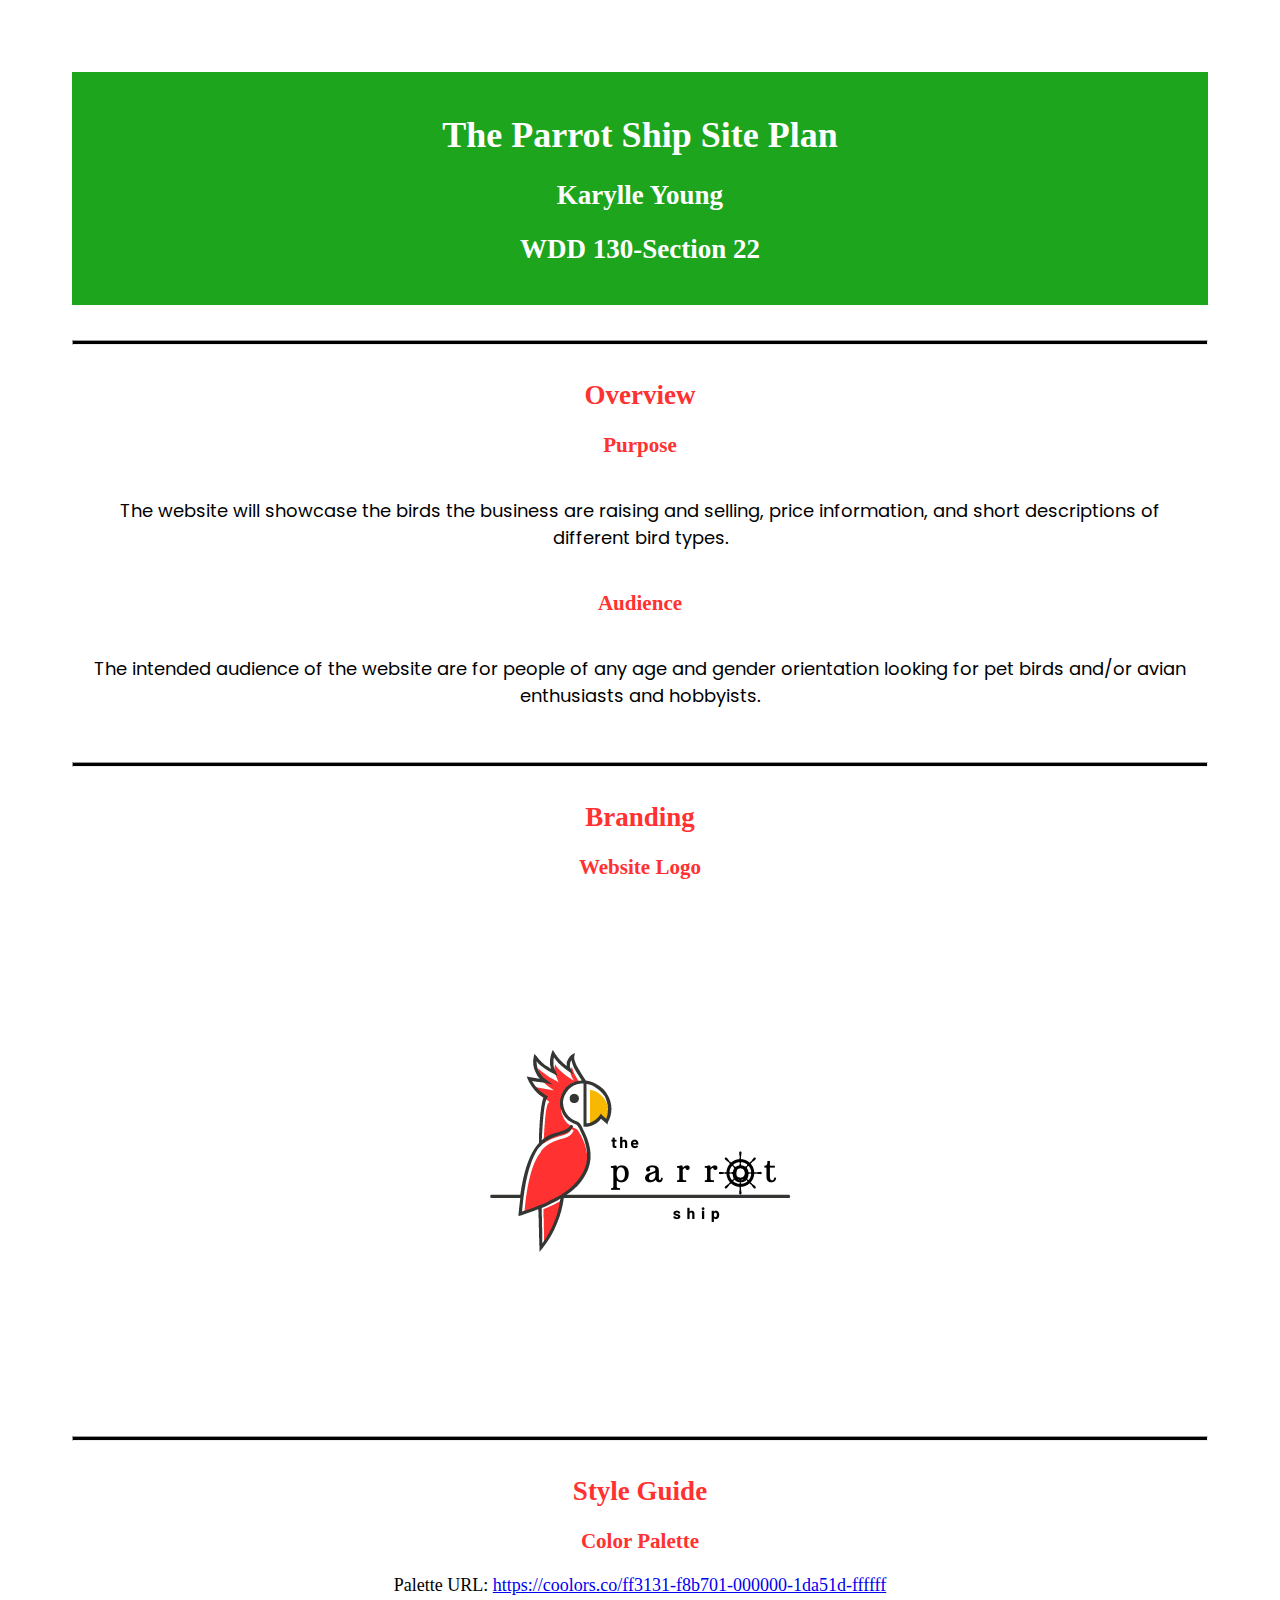
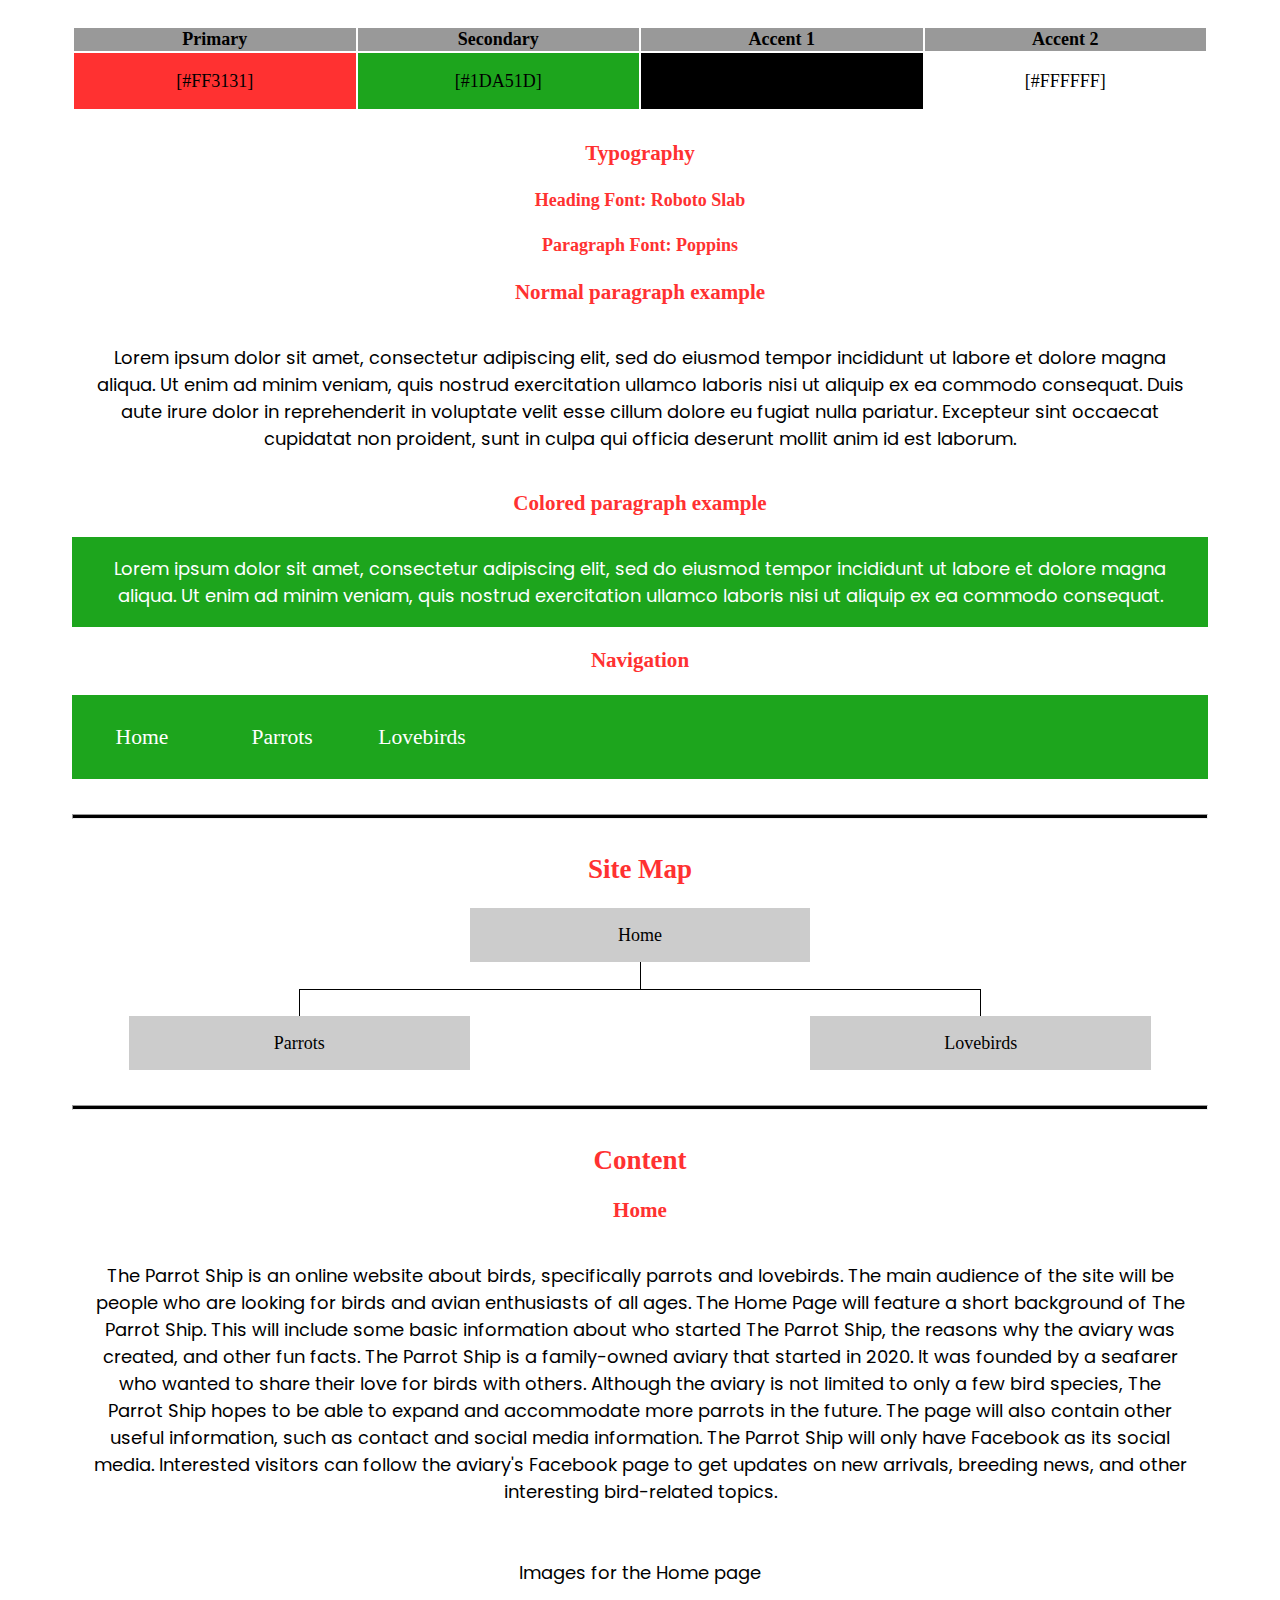
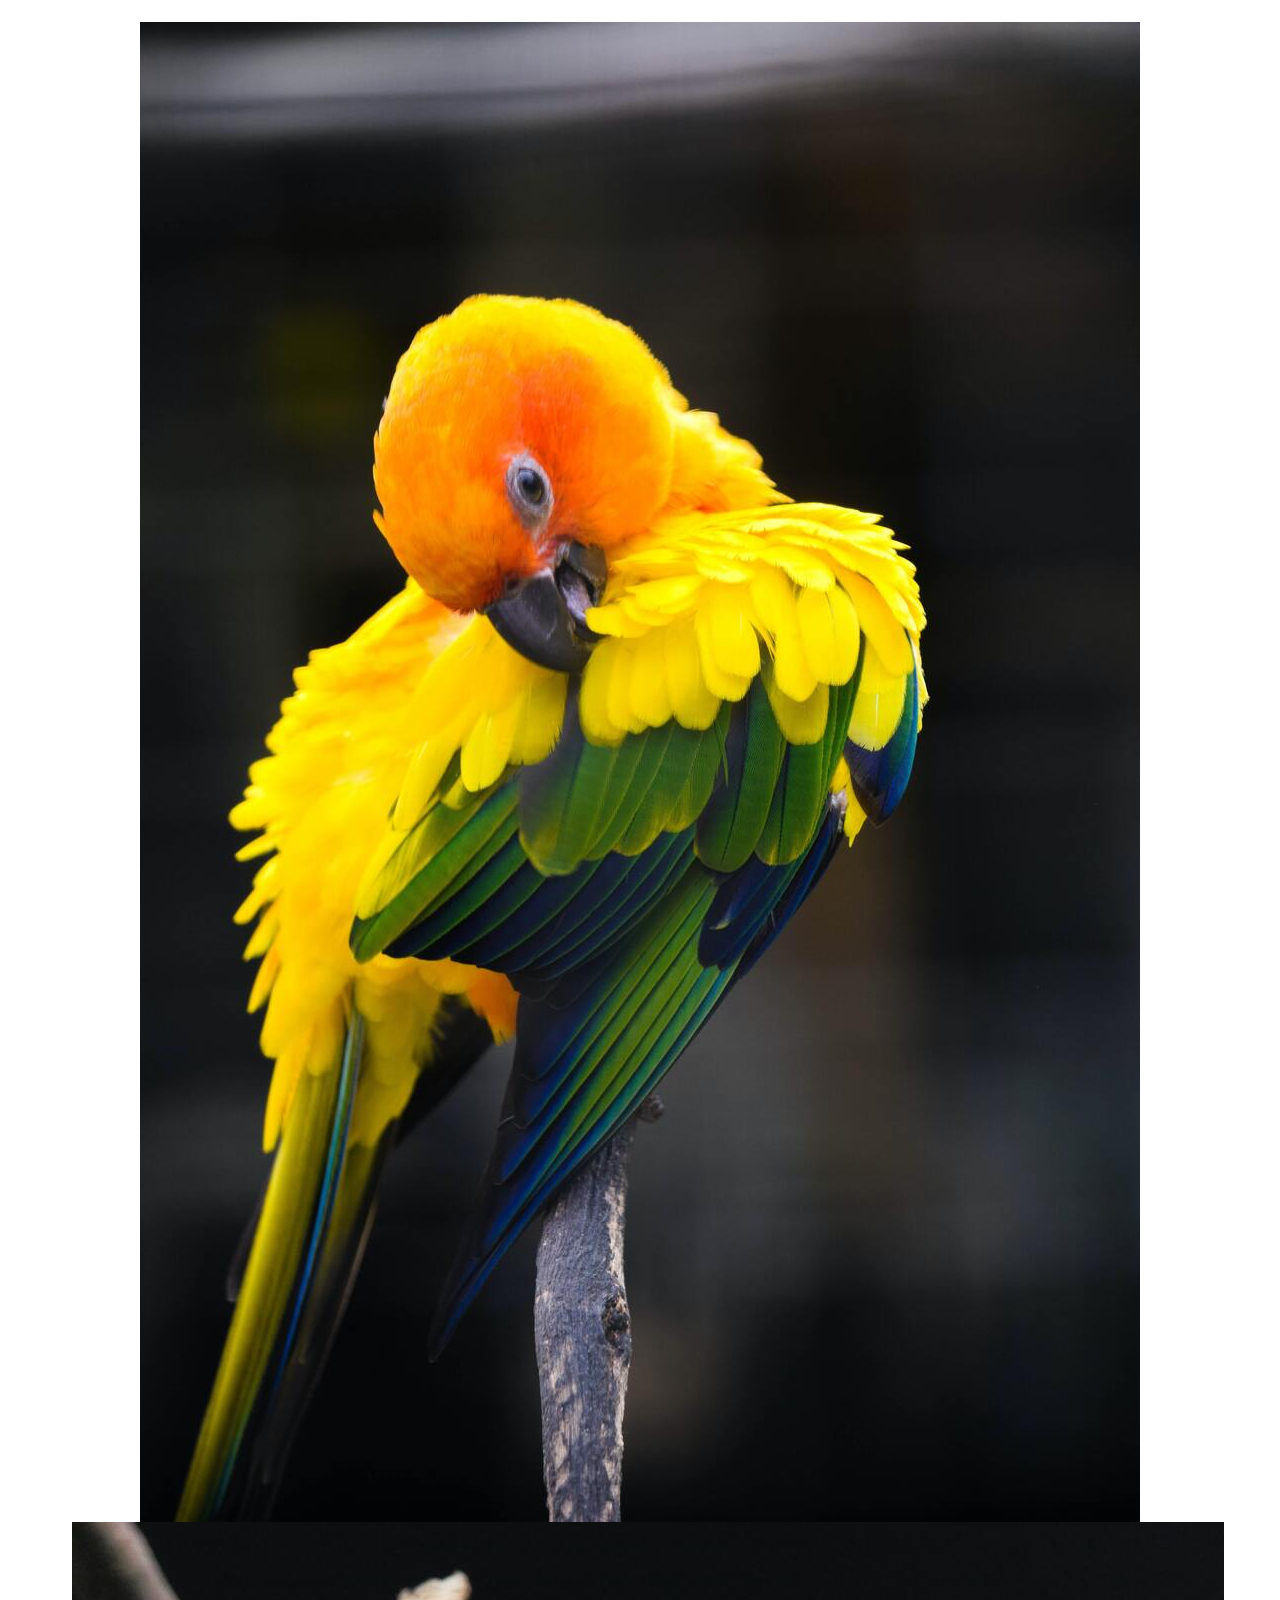
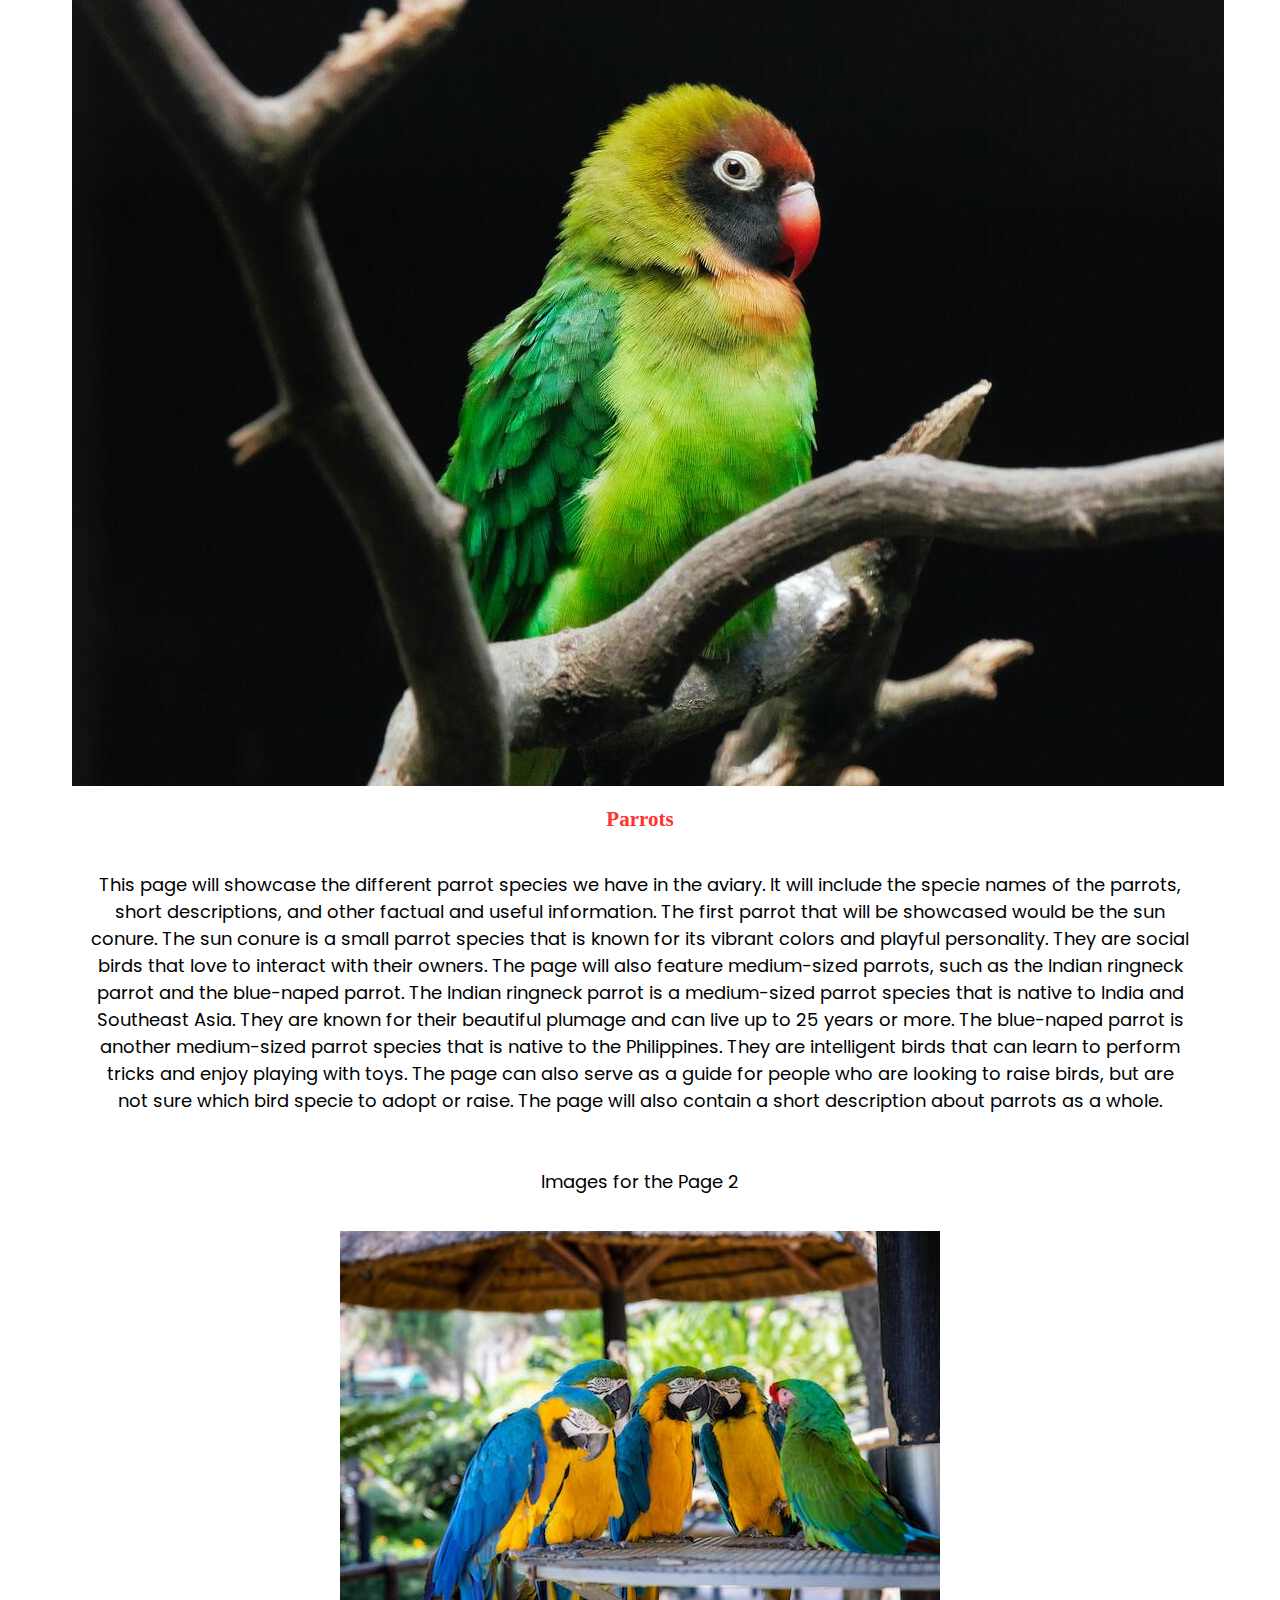
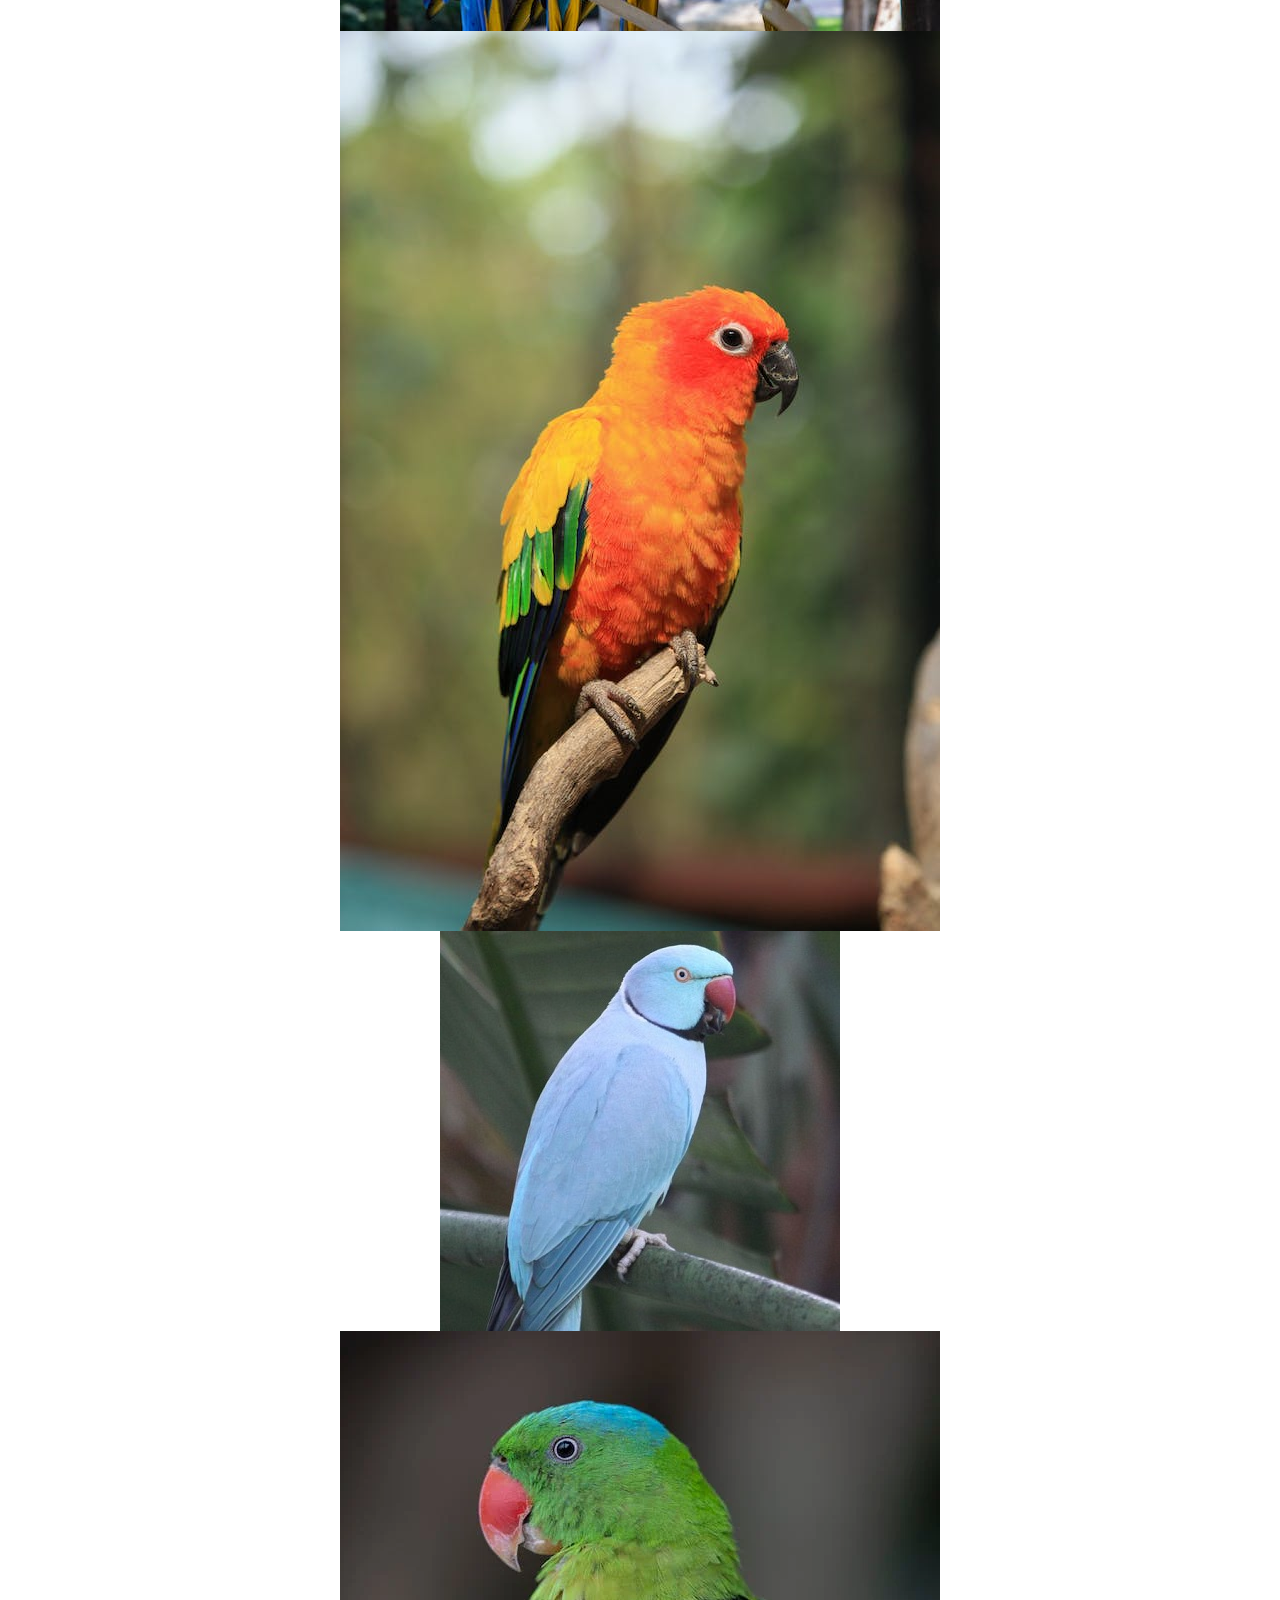
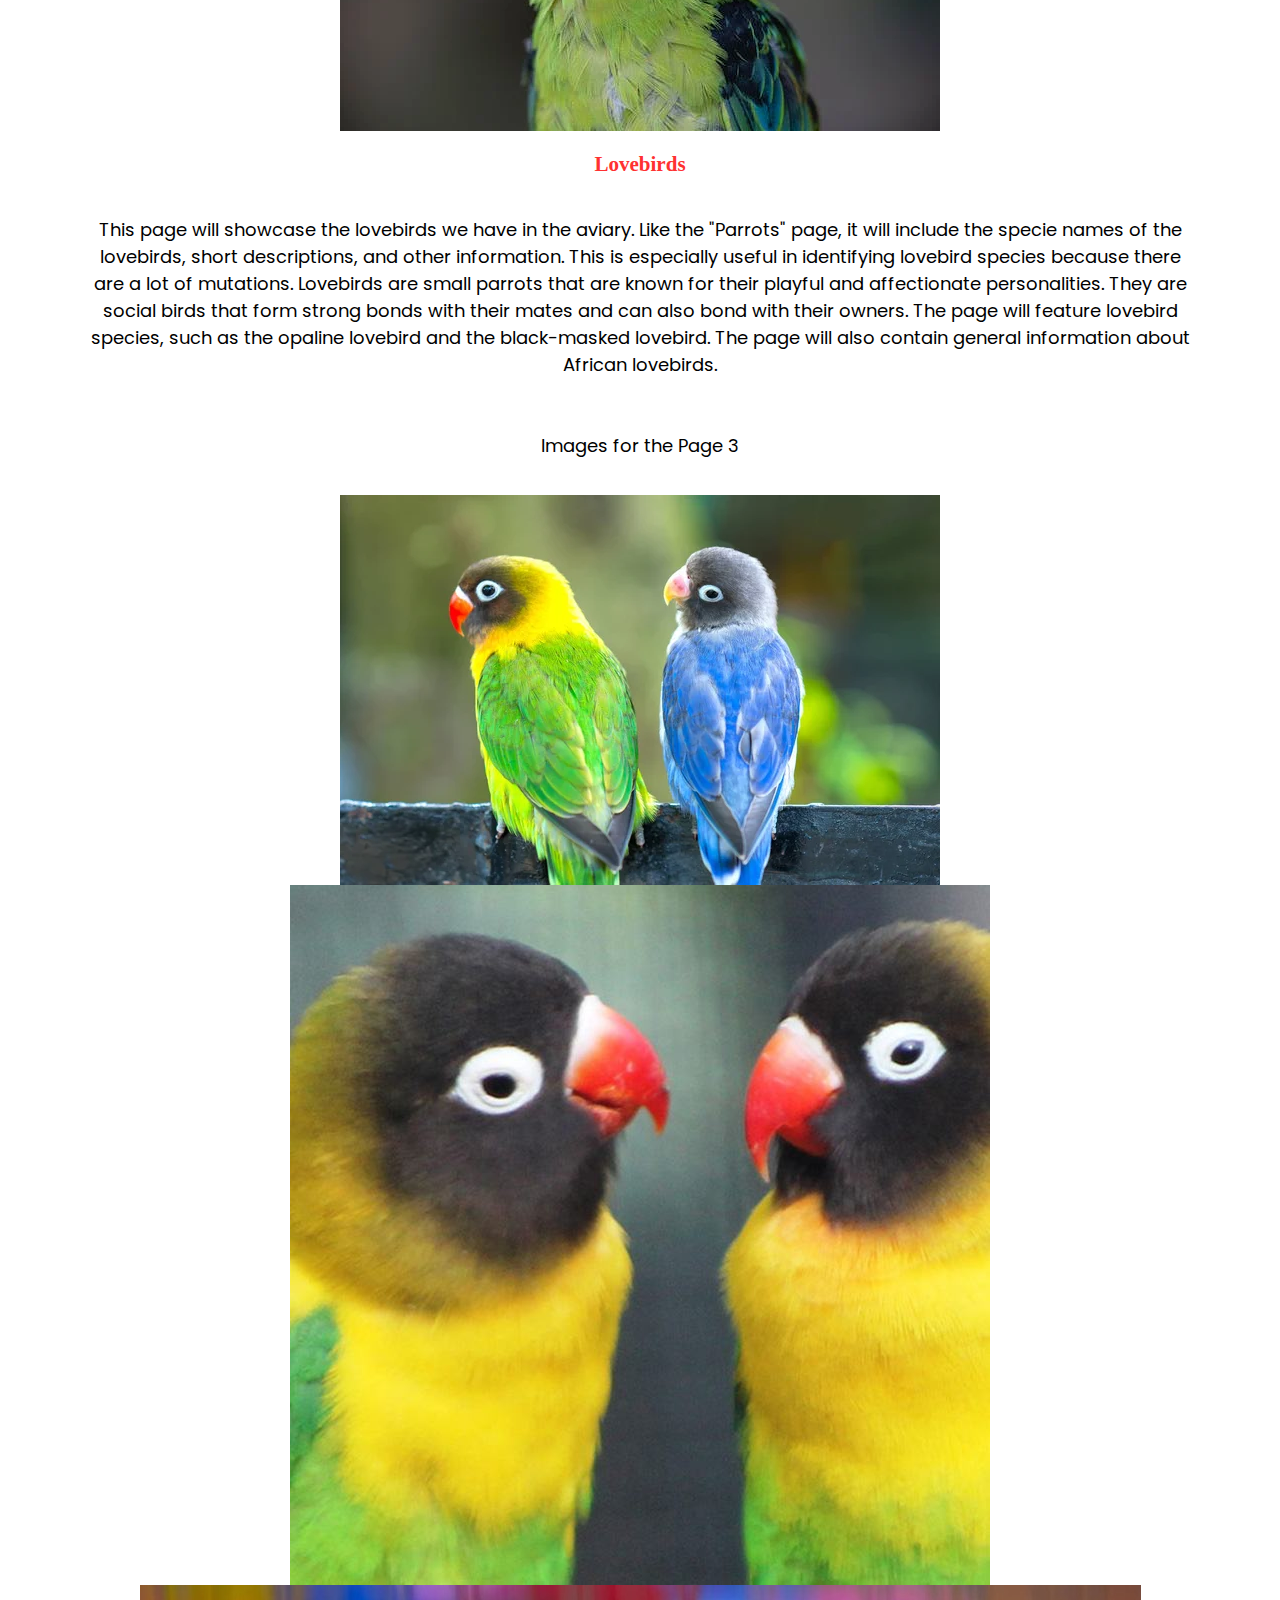
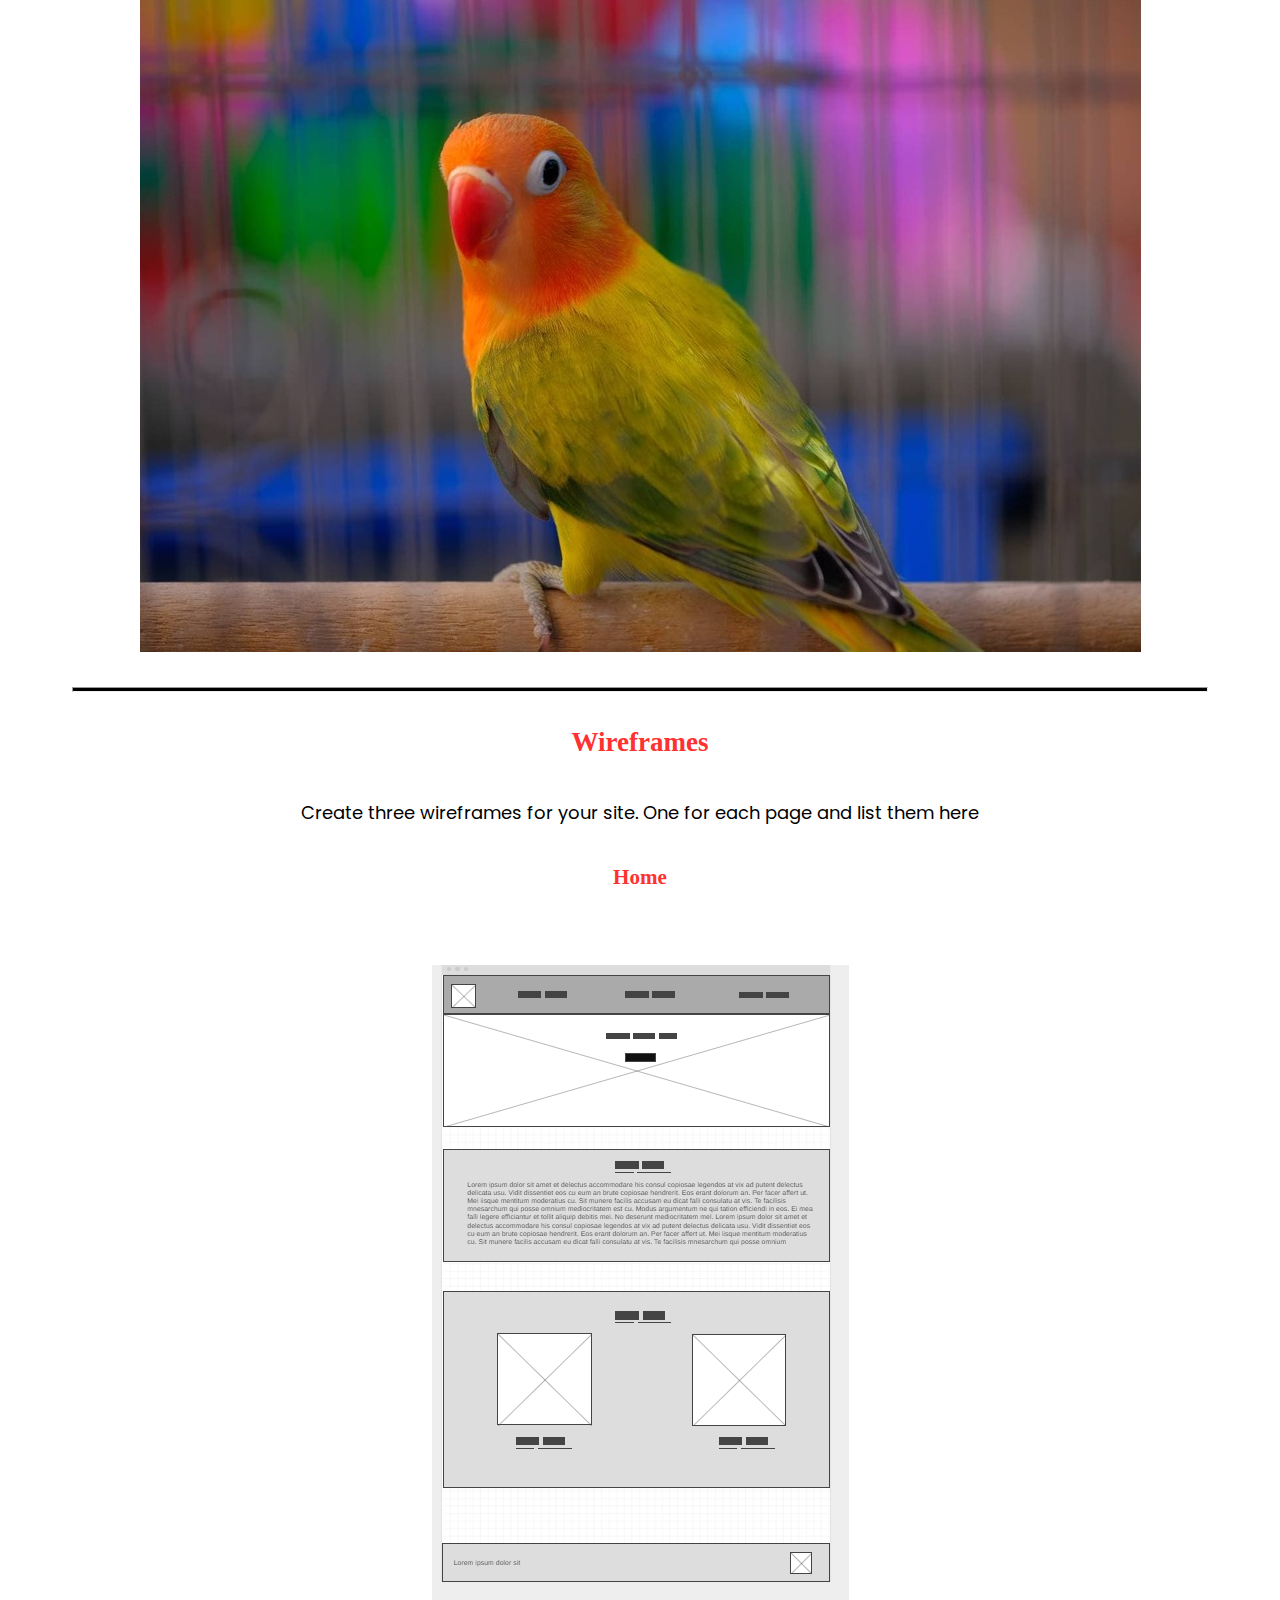
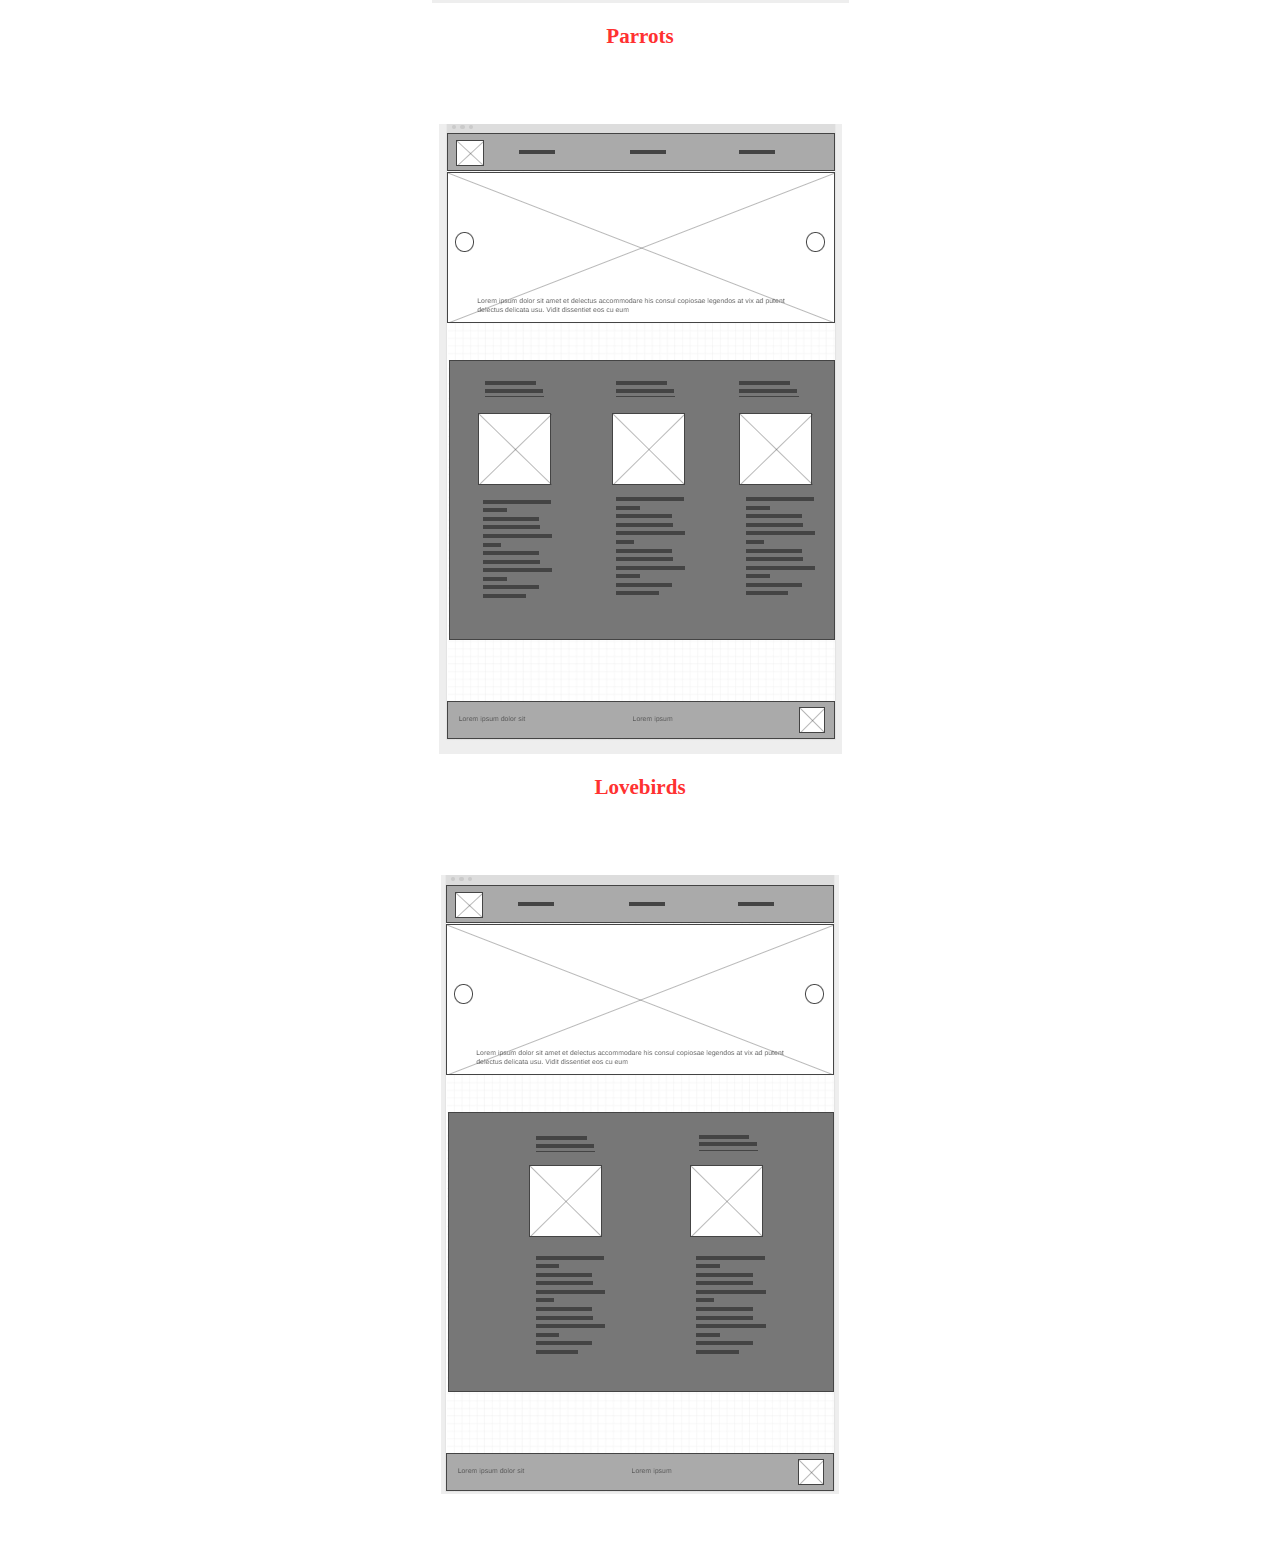
<file: birds/site-plan.html>
<!DOCTYPE html>
<html lang="en-us">
    
  <head>
    <meta charset="utf-8">
    <title>Site Plan</title>
    <link type="text/css" rel="stylesheet" href="styles/site-plan.css">
  </head>

  <body>
    <header>
      <h1>The Parrot Ship Site Plan</h1>
      <h2>Karylle Young</h2>
      <h2>WDD 130-Section 22</h2>
      <!-- In the header above, add the name or your site, your name and class number. For example if you are in section 3 you would put WDD 130.03 -->
    </header>
    <main>

      <!-- ------------------------Steps 2-3------------------------------ -->
      <hr>
      <h2>Overview</h2>
      <h3>Purpose</h3>
      <p> The website will showcase the birds the business are raising and selling, price information, 
        and short descriptions of different bird types. </p>  <!-- change this -->
      <h3>Audience</h3>
      <p>The intended audience of the website are for people of any age and gender orientation
        looking for pet birds and/or avian enthusiasts and hobbyists. </p>  <!-- change this -->

      <hr>
      <h2>Branding</h2>
      <h3>Website Logo</h3>
      <!-- Replace this with some sort of logo for your site.  A logo can be as simple as the name of your site in a nice font :) -->
      <img src="images/captain's.png" alt="Logo image">
      <hr>
      <h2>
        Style Guide
      </h2>

      <!-- ------------------------Steps 4-8------------------------------ -->

      <h3>
        Color Palette
      </h3>
      <!--  The colors you choose for a website are one of the most important decisions you will make. Follow the instructions on the activity in iLearn then return and replace the color codes below with the hex color codes (the 6 digit numbers that show at the bottom of each color) for the colors you have chosen below.  You should have at least 2 colors but do not have to fill in all 4 if you do not need them.  -->

      <!-- Copy and paste the URL to your finished palette below Make sure to paste it into both spots -->
      Palette URL: <a href="https://coolors.co/ff3131-f8b701-000000-1da51d-ffffff" target="_blank">https://coolors.co/ff3131-f8b701-000000-1da51d-ffffff</a>


      <table class="colors">
        <tr><th>Primary</th><th>Secondary</th><th>Accent 1</th><th>Accent 2</th></tr>
        <!-- Replace the numbers in the boxes below with your hex color codes. Then switch to the site-plan.css file and change your colors there as well. -->
        <tr><td class="primary">[#FF3131]</td><td class="secondary">[#1DA51D]</td><td class="accent1">[#000000]</td><td class="accent2">[#FFFFFF]</td></tr>
      </table>

      <!-- ------------------------Step 9------------------------------ -->

      <h3>
        Typography
      </h3>
      <!-- Choose a font for your paragraphs (body copy) and headlines. What font(s) have you chosen? Why did you choose what you did?  Make sure to review the list of web safe fonts at W3Schools.org as a starting point.  Think also about which of your colors above you might use for background and font colors. -->

      <h4>
        Heading Font: Roboto Slab  <!-- change this -->
      </h4>
      <h4>
        Paragraph Font: Poppins<!-- change this -->
      </h4>
      <h3>
        Normal paragraph example
      </h3>
      <p>
        Lorem ipsum dolor sit amet, consectetur adipiscing elit, sed do eiusmod tempor incididunt ut labore et dolore magna aliqua. Ut enim ad minim veniam, quis nostrud exercitation ullamco laboris nisi ut aliquip ex ea commodo consequat. Duis aute irure dolor in reprehenderit in voluptate velit esse cillum dolore eu fugiat nulla pariatur. Excepteur sint occaecat cupidatat non proident, sunt in culpa qui officia deserunt mollit anim id est laborum.
      </p>
      <h3>
        Colored paragraph example
      </h3>
      <p class="colored">
        Lorem ipsum dolor sit amet, consectetur adipiscing elit, sed do eiusmod tempor incididunt ut labore et dolore magna aliqua. Ut enim ad minim veniam, quis nostrud exercitation ullamco laboris nisi ut aliquip ex ea commodo consequat. 
      </p>

      <!-- ------------------------Step 10------------------------------ -->

      <h3>
        Navigation
      </h3>
      <!-- Think about how you want your navigation bar to look. In the site-plan.css file change the colors to your colors to get the look you desire. --> 
      <nav>
        <a href="#">Home</a>
        <a href="#">Parrots</a>
        <a href="#">Lovebirds</a>
      </nav>
      <hr>
      <h2>
        Site Map
      </h2>
      <div class="sitemap">
        <div class="sm-home">
          Home
        </div>
        <div class="sm-page2">
          Parrots <!-- change this -->
        </div>
        <div class="sm-page3">
          Lovebirds  <!-- change this -->
        </div>

        <div class="top">
          &nbsp;
        </div>
        <div class="left">
          &nbsp;
        </div>
        <div class="right">
          &nbsp;
        </div>

      </div>

      <!-- --------Content Section -------------- -->
      <hr>
      <h2>
        Content
      </h2>
      <h3>Home</h3>
      <p>
        The Parrot Ship is an online website about birds, specifically parrots and lovebirds. 
        The main audience of the site will be people who are looking for birds and avian enthusiasts
        of all ages. 
        The Home Page will feature a short background of The Parrot Ship. This will include some basic information about who started The Parrot Ship, the reasons why the aviary was created, and other fun facts. The Parrot Ship is a family-owned aviary that started in 2020. It was founded by a seafarer who wanted to share their love for birds with others. Although the aviary is not limited to only a few bird species, The Parrot Ship hopes to be able to expand and accommodate more parrots in the future.
        The page will also contain other useful information, such as contact and social media information. The Parrot Ship will only have Facebook as its social media. Interested visitors can follow the aviary's Facebook page to get updates on new arrivals, breeding news, and other interesting bird-related topics.
      </p>
      <p>Images for the Home page</p>
        <img src="images/parrothome1.jpg" alt="parrot image">
        <img src="images/parrothome2.jpg" alt="lovebird image">

      </ul>
      <h3>Parrots</h3>
      <p>
        This page will showcase the different parrot species we have in the aviary. It will include the
        specie names of the parrots, short descriptions, and other factual and useful information. The
        first parrot that will be showcased would be the sun conure. The sun conure is a small 
        parrot species that is known for its vibrant colors and playful personality. They are social 
        birds that love to interact with their owners.
        The page will also feature medium-sized parrots, such as the Indian ringneck parrot and the blue-naped parrot.
        The Indian ringneck parrot is a medium-sized parrot species that is native to India and Southeast Asia. 
        They are known for their beautiful plumage and can live up to 25 years or more. The blue-naped parrot is another medium-sized parrot species that is native to the Philippines. 
        They are intelligent birds that can learn to perform tricks and enjoy playing with toys.
        The page can also serve as a guide for people who are looking to raise birds, but are not sure which
        bird specie to adopt or raise. The page will also contain a short description about parrots as a 
        whole.
      </p>
      <p>Images for the Page 2</p>
        <img src="images/parrots.jpeg" alt="parrots banner image">
        <img src="images/sun conure.jpeg" alt="sun conure">
        <img src="images/indian ringneck.jpg" alt="indian ringneck parrot">
        <img src="images/blue naped parrot.jpg" alt="blue-naped parrot">

      </ul>
      <h3>Lovebirds</h3>
      <p>
        This page will showcase the lovebirds we have in the aviary. Like the "Parrots" page, it will
        include the specie names of the lovebirds, short descriptions, and other information. This
        is especially useful in identifying lovebird species because there are a lot of mutations. 
        Lovebirds are small parrots that are known for their playful and affectionate personalities. 
        They are social birds that form strong bonds with their mates and can also bond with their owners.
        The page will feature lovebird species, such as the opaline lovebird and the black-masked lovebird. The page will
        also contain general information about African lovebirds.
      </p>
      <p>Images for the Page 3</p>
        <img src="images/african lovebirds.jpg" alt="budgies banner image">
        <img src="images/black masked lovebird.jpg" alt="masked lovebird">
        <img src="images/opaline love bird.jpg" alt="opaline lovebird">

      </ul>
      <hr>
      <h2>
        Wireframes
      </h2>
      <p>
        Create three wireframes for your site. One for each page and list them here</p>

      <h3>Home</h3>
      <p>         

      </p>
      <img src="images/home-page.png" alt="home page wireframe">

      <h3>Parrots</h3>
      <p>         
        
      </p>
      <img src="images/page2.png" alt="parrots wireframe">

      <h3>Lovebirds</h3>
      <p>         
        
      </p>
      <img src="images/page3.png" alt="lovebirds wireframe">
    </main>
  </body>

</html>
</file>
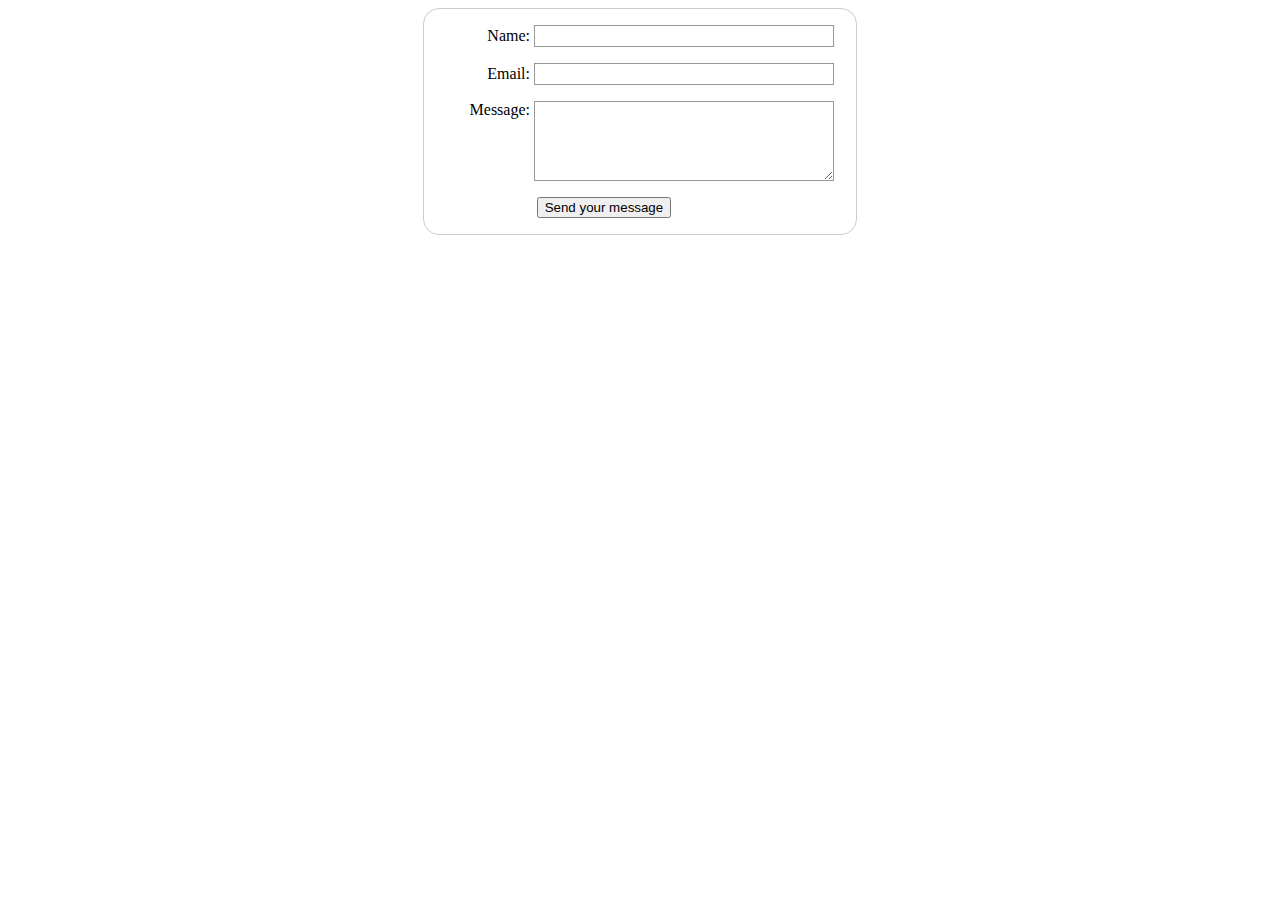
<file: wwr/contact-us.html>
<!DOCTYPE html>
<html lang="en">
<head>
    <meta charset="UTF-8">
    <meta http-equiv="X-UA-Compatible" content="IE=edge">
    <meta name="viewport" content="width=device-width, initial-scale=1.0">
    <title>Contact Us</title>
    <style>form {
        /* Center the form on the page */
        margin: 0 auto;
        width: 400px;
        /* Form outline */
        padding: 1em;
        border: 1px solid #ccc;
        border-radius: 1em;
      }
      
      ul {
        list-style: none;
        padding: 0;
        margin: 0;
      }
      
      form li + li {
        margin-top: 1em;
      }
      
      label {
        /* Uniform size & alignment */
        display: inline-block;
        width: 90px;
        text-align: right;
      }
      
      input,
      textarea {
        /* To make sure that all text fields have the same font settings
           By default, textareas have a monospace font */
        font: 1em sans-serif;
      
        /* Uniform text field size */
        width: 300px;
        box-sizing: border-box;
      
        /* Match form field borders */
        border: 1px solid #999;
      }
      
      input:focus,
      textarea:focus {
        /* Additional highlight for focused elements */
        border-color: #000;
      }
      
      textarea {
        /* Align multiline text fields with their labels */
        vertical-align: top;
      
        /* Provide space to type some text */
        height: 5em;
      }
      
      .button {
        /* Align buttons with the text fields */
        padding-left: 90px; /* same size as the label elements */
      }
      
      button {
        /* This extra margin represent roughly the same space as the space
           between the labels and their text fields */
        margin-left: 0.5em;
      }

      #feedback {
        background-color: antiquewhite;
        position: absolute;
        top: 0;
        left: 0;
        right: 0;
        padding: .5em;
    /* make this element invisible until we are ready for it */
    display: none;      
    }
    .moveDown {
        margin-top: 3em;
    }
      </style>
</head>
<body>
    <div id="feedback"></div>
    <form action="/my-handling-form-page" method="post">
        <ul>
            <li>
              <label for="name">Name:</label>
              <input type="text" id="name" name="user_name" />
            </li>
            <li>
              <label for="mail">Email:</label>
              <input type="email" id="mail" name="user_email" />
            </li>
            <li>
              <label for="msg">Message:</label>
              <textarea id="msg" name="user_message"></textarea>
            </li>
            <li class="button">
                <button type="submit">Send your message</button>
              </li>
          </ul>
    </form>
    <script>
        // get the feedback div element so we can do something with it.
        const feedbackElement = document.getElementById('feedback');
        // get the form so we can read what was entered in it.
        const formElement = document.forms[0];
        // add a 'listener' to wait for a submission of our form. When that happens run the code below.
        formElement.addEventListener('submit', function(e) {
            // stop the form from doing the default action.
            e.preventDefault();
            // set the contents of our feedback element to a message letting the user know the form was submitted successfully. Notice that we pull the name that was entered in the form to personalize the message!
            feedbackElement.innerHTML = 'Hello '+ formElement.user_name.value +'! Thank you for your message. We will get back with you as soon as possible!';
            // make the feedback element visible.
            feedbackElement.style.display = "block";
            // add a class to move everything down so our message doesn't cover it.
            document.body.classList.toggle('moveDown');
        });
    </script>
</body>
</html>
</file>
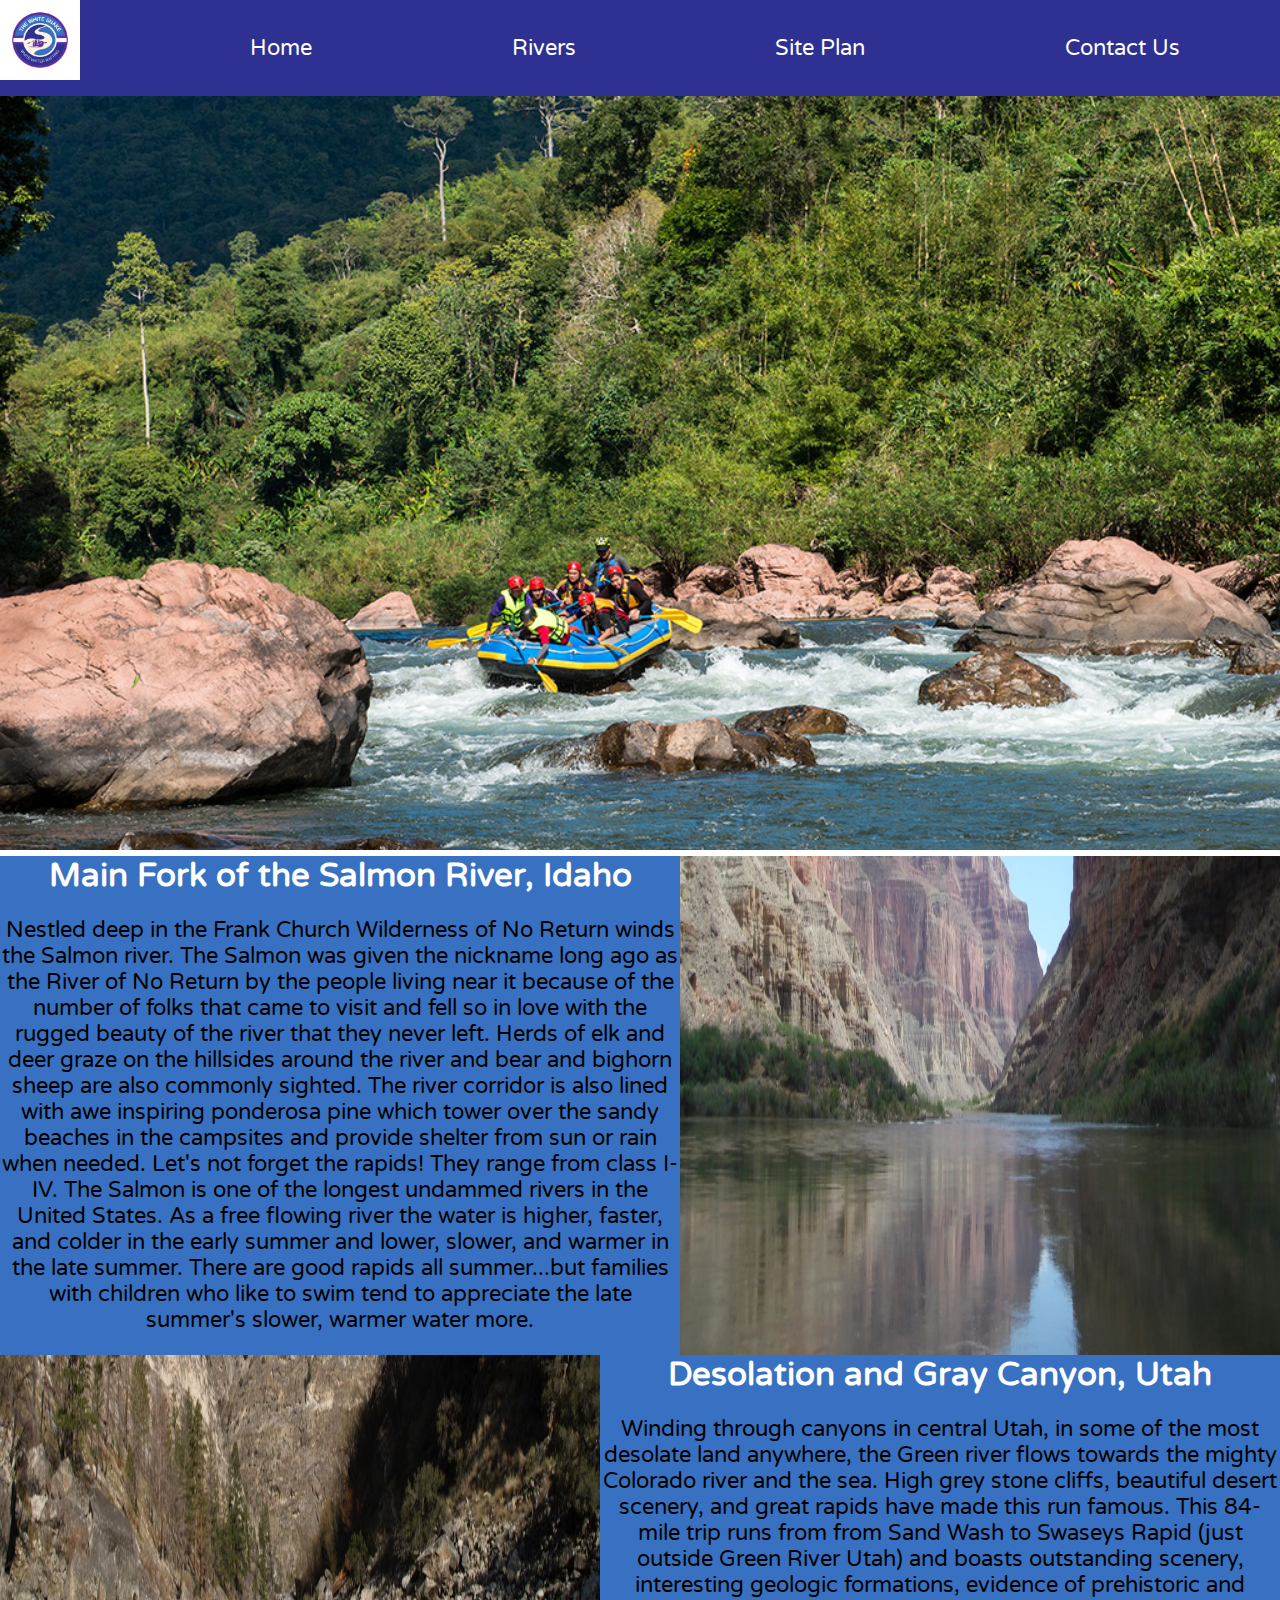
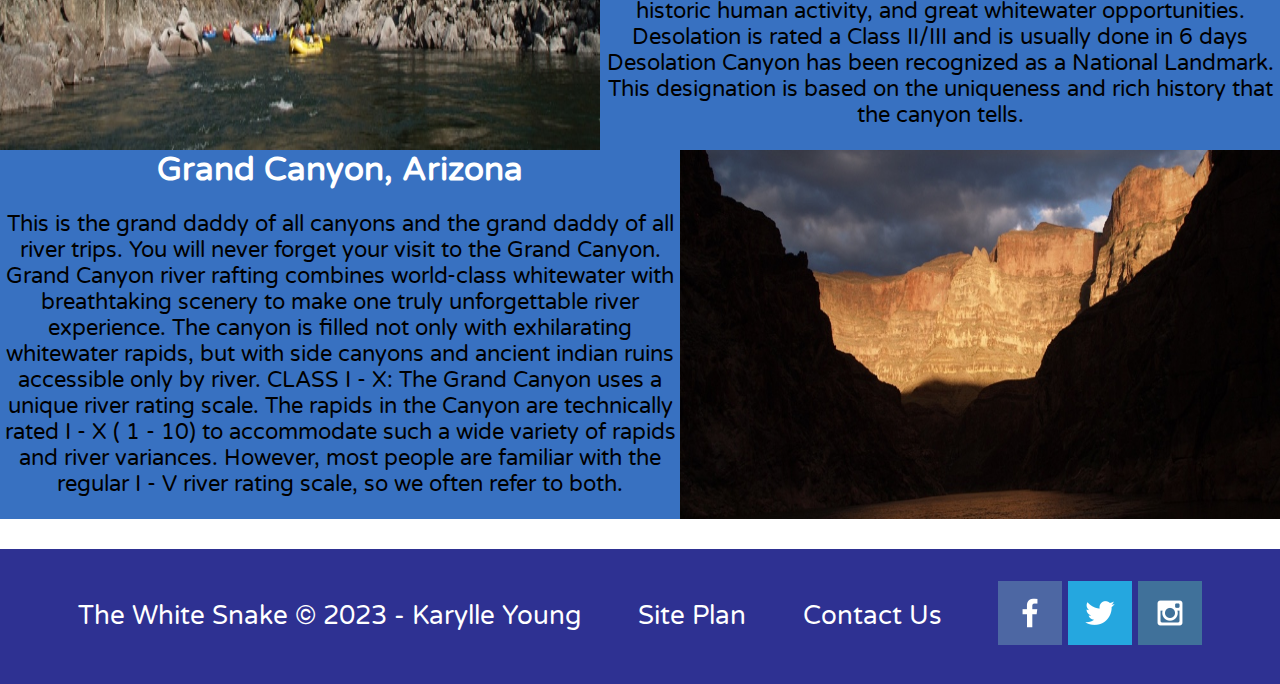
<file: wwr/page2.html>
<!DOCTYPE html>
<html lang="en">
<head>
    <meta charset="UTF-8">
    <meta http-equiv="X-UA-Compatible" content="IE=edge">
    <meta name="viewport" content="width=device-width, initial-scale=1.0">
    <title>The White Snake Home Page</title>
    <link rel="stylesheet" href="styles/styles.css">
</head>
<body>
    <div id="content">
        <header>
            <a id="logo_link" href="index.html">
                <img class="logo" src="images/thewhitesnake.png" alt="The White Snake Logo">
            </a>
            <nav>
                <a href="index.html">Home</a>
                <a href="page2.html">Rivers</a>
                <a href="site-plan-rafting.html">Site Plan</a>
                <a href="contact-us.html">Contact Us</a>        
            </nav>
        </header>
        <div id="hero">
            <div id="hero-box">
                <img id="hero-img" src="images/riverheader.jpg" alt="Shot of the river">
            </div>
        </div>
        <main class="rivers">
            <section class="main-fork">
                <img class="river1-img" src="images/main-fork.jpg" alt="main fork river">
            </section>
            <section class="desolation">
                <img class="river2-img" src="images/desolation.jpg" alt="desolation and gray canyon">
            </section>
            <section class="grand-canyon">
                <img class="river3-img" src="images/grandcanyon.jpg" alt="grand canyon">
            </section>
            <section class="description1">
                <h2>Main Fork of the Salmon River, Idaho</h2>
                <p>Nestled deep in the Frank Church Wilderness of No Return winds the Salmon river. The Salmon was given the nickname long ago as the River of No Return by the people living near it because of the number of folks that came to visit and fell so in love with the rugged beauty of the river that they never left.

                Herds of elk and deer graze on the hillsides around the river and bear and bighorn sheep are also commonly sighted. The river corridor is also lined with awe inspiring ponderosa pine which tower over the sandy beaches in the campsites and provide shelter from sun or rain when needed.
                
                Let's not forget the rapids! They range from class I-IV. The Salmon is one of the longest undammed rivers in the United States. As a free flowing river the water is higher, faster, and colder in the early summer and lower, slower, and warmer in the late summer. There are good rapids all summer...but families with children who like to swim tend to appreciate the late summer's slower, warmer water more.
            </p>
            </section>
            <section class="description2">
                <h2>Desolation and Gray Canyon, Utah</h2>
                <p>Winding through canyons in central Utah, in some of the most desolate land anywhere, the Green river flows towards the mighty Colorado river and the sea. High grey stone cliffs, beautiful desert scenery, and great rapids have made this run famous. This 84-mile trip runs from from Sand Wash to Swaseys Rapid (just outside Green River Utah) and boasts outstanding scenery, interesting geologic formations, evidence of prehistoric and historic human activity, and great whitewater opportunities.

                    Desolation is rated a Class II/III and is usually done in 6 days
                    
                    Desolation Canyon has been recognized as a National Landmark.  This designation is based on the uniqueness and rich history that the canyon tells.
            </p>
            </section>
            <section class="description3">
                <h2>Grand Canyon, Arizona</h2>
                <p>This is the grand daddy of all canyons and the grand daddy of all river trips. You will never forget your visit to the Grand Canyon.

                    Grand Canyon river rafting combines world-class whitewater with breathtaking scenery to make one truly unforgettable river experience. The canyon is filled not only with exhilarating whitewater rapids, but with side canyons and ancient indian ruins accessible only by river.
                    
                    CLASS I - X: The Grand Canyon uses a unique river rating scale. The rapids in the Canyon are technically rated I - X ( 1 - 10) to accommodate such a wide variety of rapids and river variances. However, most people are familiar with the regular I - V river rating scale, so we often refer to both.
            </p>
            </section>
        </main>
        <footer>
            <p>The White Snake &copy; 2023 - Karylle Young</p>
            <p><a href="site-plan-rafting.html">Site Plan</a></p>
            <p><a href="contactus.html">Contact Us</a></p>
            <div class="social">
                <a href="https://facebook.com" target="_blank">
                    <img src="images/facebook.png" alt="fb icon">
                </a>
                <a href="https://twitter.com" target="_blank">
                    <img src="images/twitter.png" alt="twitter icon">
                </a>
                <a href="https://instagram.com" target="_blank">
                    <img src="images/instagram.png" alt="instagram icon">
                </a>
            </div>
        </footer>
    </div>
</body>
</html>
</file>
<file: birds/styles/styles.css>
@import url('https://fonts.googleapis.com/css2?family=Poppins&family=Roboto+Slab&display=swap');

.logo {
    width: 200px;
}
nav {
    display: flex;
    justify-content: space-around;
    background-color: #1da51d;
}
nav a {
    color: #FFFFFF;
    text-align: center;
    text-decoration: none;
    padding: 10px;
    font-family: "Poppins", Verdana, sans-serif;
}

nav a:hover {
    background-color: #ff3131; 
  }

header {
   background-color: #1da51d;
}

#hero {
    display: grid;
    grid-template-columns: 1fr 3fr 1fr;
    margin-top: -100px;
}

#hero-msg {
    grid-column: 2/3;
    grid-row: 1/2;
    margin-top: 100px;
    font-family: "Roboto Slab", Georgia, serif;;
    color: #FFFFFF;
}
#hero-msg h1 {
    text-align: center;
}

.button-box {
    text-align: center;
}

#hero-box {
    grid-column: 1/4;
    grid-row: 1/3;
    z-index: -1;
}

#hero-img {
    width: 100%;
}

#about-us {
    display: grid;
    grid-template-columns: 1fr 1fr 1fr;
    background-color: #ff3131;
    margin: 100px 20px;
}

.msg {
    text-align: center;
    grid-column: 1 / 4;
    font-family: "Poppins", Verdana, sans-serif;
    font-size: x-large;
}

.home-grid {
    display: grid;
    grid-template-columns: 1fr 1fr 1fr 1fr 1fr 1fr 1fr 1fr 1fr 1fr;
    background-color: #1da51d;
    margin: 10px 20px;
}

.parrots-card {
    margin: 50px 0;
    grid-column: 4/5;
    grid-row: 2/3;
}

.lovebirds-card {
    margin: 50px 0;
    grid-column: 6/8;
    grid-row: 2/3;
}

.card-img {
    width: 300px;
    height: 250px
}

h2 {
    margin: 0;
    text-align: center;
    font-family: "Roboto Slab", Georgia, serif;
}

.home-grid-title {
    grid-column: 4/8;
    font-size: 50px;
    margin: 10px;
    color: #FFFFFF;
}

footer a {
    color: #FFFFFF;
    text-decoration: none;
    font-family: "Poppins", Verdana, sans-serif;
}
footer a:hover {
    color: #1da51d;
}
footer p {
    font-size: 1.2em;
    color: #FFFFFF;
    font-family: "Poppins", Verdana, sans-serif;
}
footer p a:hover{
    text-decoration: underline;
}
footer.social img{
    padding-top: 15px;
}

footer {
    background-color: #ff3131;
    padding: 25px 50px;
    margin-top: 30px;
    display: flex;
    justify-content: space-around;
    align-items: center;
}

.see {
    background-color: #1da51d;
    color: #FFFFFF;
    text-decoration: none;
    font-size: 18px;
    padding: 15px;
    margin-top: 50px;
    border-radius: 5px;
}
.see:hover {
    background-color: #ff3131;
    color: #FFFFFF;
}

.button-box {
    text-align: center;
}

.page-grid {
    display: grid;
    grid-template-columns: 1fr 1fr 1fr 1fr 1fr 1fr 1fr 1fr 1fr 1fr;
    background-color: #1da51d;
    margin: 10px 20px;
}

.sun-conure-card {
    margin: 50px 0;
    grid-column: 2/4;
    grid-row: 1/2;
}

.indian-ringneck-card {
    margin: 50px 0;
    grid-column: 5/7;
    grid-row: 1/2;
}

.blue-naped-card {
    margin: 50px 0;
    grid-column: 8/10;
    grid-row: 1/2;
}

.indian-ringneck-card p, h2{
    color: #FFFFFF;
}

.sun-conure-card p, h2{
    color: #FFFFFF;
}

.blue-naped-card p, h2{
    color: #FFFFFF;
}

.opaline-card{
    margin: 50px 0;
    grid-column: 3/5;
    grid-row: 1/2;
}

.black-masked-card{
    margin: 50px 0;
    grid-column: 7/9;
    grid-row: 1/2;
}

.opaline-card p, h2{
    color: #FFFFFF;
}

.black-masked-card p, h2{
    color: #FFFFFF;
}
</file>
<file: wwr/styles/styles.css>
@import url('https://fonts.googleapis.com/css2?family=Architects+Daughter&family=Varela+Round&display=swap');

#content {
    max-width: 1600px;
    margin: 0 auto;
}
.button-box {
    text-align: center;
}
main section {
    text-align: center;
}
main section img {
box-sizing: border-box;
}

#background {
    height: 725px;
    grid-column: 1/11;
    grid-row: 4/9;
}

body {
    background-color: #FFFFFF;
    font-family: "Varela Round";
    font-size: 22px;
    margin: 0;
    padding: 0;
}
header {
    background-color: #2E3192;
    display: grid;
    grid-template-columns: 150px auto;
}
nav {
    display: flex;
    justify-content: space-around;
}

nav a {
    color: #FFFFFF;
    text-align: center;
    text-decoration: none;
    padding: 35px;
}
nav a:hover {
    color: white;
    background-color: #602E9E;
}
.book, .join {
    background-color: #2E3192;
    color: #FFFFFF;
    text-decoration: none;
    font-size: 18px;
    padding: 15px;
    margin-top: 50px;
    border-radius: 5px;
}
.book:hover, .join:hover {
    background-color: #3871C1;
    color: #FFFFFF;
}
#background {
    background-color: #602E9E;
}
footer {
    background-color: #2E3192;
    padding: 25px 50px;
    margin-top: 30px;
    display: flex;
    justify-content: space-around;
    align-items: center;
}
footer a {
    color: white;
    text-decoration: none;
}
footer a:hover {
    color: #3871C1;
}
footer p {
    font-size: 1.2em;
    color: white;
}
footer p a:hover{
    text-decoration: underline;
}
footer.social img{
    padding-top: 15px;
}
.home-title {
    color:#602E9E;
    font-family: "Architects Daughter";
    font-size: 2em;
    margin-top: 10px;
}
h4 {
    color: #2E3192;
}
h2 {
    margin: 0;
}
.msg {
    background-color: #2E3192;
    line-height: 1.5em;
    padding: 35px;
    grid-column: 6/10;
    grid-row: 6/7;
    box-shadow: 5px 5px 10px #2E3192;
}
.msg h2 {
    color: white;
    font-family: "Architects Daughter";
}
.msg p {
    color: #FFFFFF;
    font-size: 0.8em;
    padding-bottom: 15px;
}
.icon {
    width: 80px;
    padding-top: 10px;
}
.logo {
    width: 80px;
}
#logo-link {
    padding-top: 5px;
    justify-self: center;
    align-self: center;
}
#hero {
    display: grid;
    grid-template-columns: 1fr 3fr 1fr;
    margin-top: -100px;
}
#hero-box {
    grid-column: 1/4;
    grid-row: 1/3;
    z-index: -1;
}
#hero-img {
    width: 100%;
}
#hero-msg {
    grid-column: 2/3;
    grid-row: 1/2;
    margin-top: 100px;
}
#hero-msg h1 {
    text-align: center;
    }
#hero-msg h4 {
    text-align: center;
    color: white;
}
.rivers-card {
    margin: 200px 0;
    grid-column: 2/4;
    grid-row: 2/3;
}
.camping-card {
    margin: 200px 0;
    grid-column: 5/7;
    grid-row: 2/3;
}
.rapids-card {
    margin: 200px 0;
    grid-column: 8/10;
    grid-row: 2/3;
}

.card-img {
    border: 10px solid #602E9E;
    width: 100%;
    transition: transform .5s;
    box-shadow: 5px 5px 10px #6f7364;
}

.card-img:hover {
    opacity: .6;
    transform: scale(1.1);
}

.mountains{
    width: 100%;
    grid-column: 2/7;
    grid-row: 5/8;
    box-shadow: 5px 5px 10px #FFFFFF;
}

.home-grid {
    display: grid;
    grid-template-columns: 1fr 1fr 1fr 1fr 1fr 1fr 1fr 1fr 1fr 1fr;
}

.rivers{
    background-color:#3871C1;
    display: grid;
    grid-template-columns: 1fr 1fr 1fr;
}

.river1-img, .river2-img,.river3-img {
    width: 600px;
    height: 100%;
}

.main-fork{
    margin: 200px, 0;
    grid-column: 3/4;
}

.grand-canyon{
    margin: 200px, 0;
    grid-column: 3/4;
    grid-row-start: 3;
}

.description1 h2, .description2 h2, .description3 h2{
    color: #FFFFFF;
}
.description1{
    margin: 200px, 0;
    width: 100%;
    grid-column: 1/3;
    grid-row-start: 1;
}

.description2{
    margin: 200px, 0;
    width: 100%;
    grid-column: 2/4;
    grid-row-start: 2;
}

.description3{
    margin: 200px, 500px;
    width: 100%;
    grid-column: 1/3;
    grid-row-start: 3;
}

@media screen and (max-width: 900px) {
    #hero, .home-grid {
        display: block;
        height: auto;
    }
    nav, footer {
        flex-direction: column;
    }
    nav a {
        display: block;
        padding: 15px;
    }
    #hero {
        margin-top: 0;
    }
    #hero-msg {
        margin-top: 0;
    }
    #hero-msg h4 {
        display: none;
    }
    .home-title {
        font-size: 25px;
        color: #6f7364;
    }
    .rivers-card, .camping-card, .rapids-card { 
        margin: 50px auto;
        width: 60%;
    }
    #background {
        display: none;
    }
    .mountains, .msg {
        width: 80%;
        display: block;
        margin: 0 auto;
    }
    footer {
        margin-top: 25px;
    }
    
    /* .river-img{
        

    } */
}
</file>
<file: positionstyles.css>
/* CSS - Name: "positionstyles.css" */
/* Activity 1 styles */
.content1 {
  /* This is the parent of the activity 1 boxes. */
  display: grid;
  grid-template-columns: 1fr 1fr;
  justify-items: center;
  grid-gap: 20px;
}
.red1 { 
  width: 100%; 
  height: 100px; 
  background-color: red; 
  grid-column: 1/3;

} 
.green1 {
  width: 200px; 
  height: 200px; 
  background-color: green; 

} 
.yellow1 {
  width: 200px; 
  height: 200px; 
  background-color: gold; 
} 
.blue1 {
  width: 100%; 
  height: 100px; 
  background-color: blue; 
  grid-column: 1/3;
} 
/* Activity 2 styles */ 
.content2 {
  /* This is the parent of the activity 2 boxes. */
  display: grid;
  grid-template-columns: 50px 50px 50px 50px 50px;
}
.red2 {
  width: 100px; 
  height: 100px; 
  background-color: red; 
  grid-column: 1/span 2;
  grid-row: 1/span 2;
} 
.green2 { 
  width: 100px; 
  height: 100px; 
  background-color: green;
  grid-column: 2/span 3;
  grid-row: 2/span 3; 
} 
.yellow2 {
  width: 100px; 
  height: 100px; 
  background-color: gold;
  grid-column: 3/span 4;
  grid-row: 3/span 4; 
} 
.blue2 {
  width: 100px; 
  height: 100px; 
  background-color: blue; 
  grid-column: 4/span 6;
  grid-row: 5/span 6;
} 
/* Activity 3 styles */ 
.content3 {
  /* This is the parent of the activity 3 boxes. */
  display: grid;
  grid-template-columns: 1fr 1fr 1fr 1fr 1fr 1fr 1fr 1fr 1fr;
  grid-column-gap: 1fr;
}
.red3 {
  width: 100%; 
  height: 100px; 
  background-color: red; 
  grid-column: 1/10;
  
} 
.green3 {
  width: 100%; 
  height: 200px; 
  background-color: green;
  grid-column: 1/5;
} 
.yellow3 {
  width: 100%; 
  height: 200px; 
  background-color: gold; 
  grid-column: 6/10;
} 
.blue3 {
  width: 100%;
  height: 100px; 
  background-color: blue; 
  grid-column: 1/10;
} 
/* Activity 4 styles */ 
.content4 {
  /* This is the parent of the activity 4 boxes. */
  height: 400px;
  display: grid;
  grid-template-columns: 50%;

}
.red4 {
  width: 100%; 
  height: 100%; 
  background-color: red; 
  grid-column: 1/2;
  grid-row: 1/4;

} 
.green4 {
  width: 100%; 
  height: 133px; 
  background-color: green; 
  grid-column: 2/3;
} 
.yellow4 {
  width: 100%; 
  height: 133px; 
  background-color: gold; 
  grid-column: 2/3;
} 
.blue4 {
  width: 100%; 
  height: 133px; 
  background-color: blue; 
  grid-column: 2/3;
} 
/* Activity 5 styles */ 
.content5 {
  /* This is the parent of the activity 5 boxes. */
  height: 400px;
  justify-content: center;
}
.red5 { 
  width: 100%; 
  height: 100px; 
  background-color: red; 
  float: left;
} 
.green5 { 
  width: 200px; 
  height: 200px; 
  background-color: green; 
  float: left;
  

} 
.yellow5 {
  width: 100%; 
  height: 338px; 
  background-color: gold; 
 

} 
.blue5 {
  width: 100%; 
  height: 100px; 
  background-color: blue; 
  float: left;
} 
/* Activity 6 styles */ 
.content6 {
  /* This is the parent of the activity 6 boxes. */
  display: grid;
  grid-template-columns: 50px 50px 50px 50px 50px 50px 50px;
  grid-template-rows: 50px 50px 50px 50px 50px 50px 50px;
  justify-content: center;
}
.red6 {
  width: 100%; 
  height: 100px; 
  background-color: red; 
  grid-column: 1/5;
} 
.green6 {
  width: 100%; 
  height: 100%; 
  background-color: green; 
  grid-column: 1/3;
  grid-row: 5/7;
  z-index: 2;

} 
.yellow6 {
  width: 100%; 
  height: 100%; 
  background-color: gold; 
  grid-column: 5/7;
  grid-row: 3/7;
  z-index: 2;
} 
.blue6 {
  width: 100%; 
  height: 100%; 
  background-color: blue; 
  grid-column: 2/6;
  grid-row: 2/6;
} 


/* Do not make any changes below here */
.activity {
  width: 70%; 
  margin: 20px auto; 
  font-family: Arial, sans-serif; 
  border: 1px solid black; 
  padding: 10px; 
  clear:both; 
  overflow: auto;
} 

.hint {
  border: 1px solid grey;
  background: #e0e0e0;
  padding: .5em;
  position: relative;
  margin: 1em 0;
}
.hint h3 {
  margin: 0;
}
.hint:hover {
  background: #d0d0d0;
}
.hint > div {
  display: none;
}

.hint input[type=checkbox] {
  position: absolute;
  width: 100%;
  height: 100%;
  opacity: 0;
  z-index: 1;
  cursor: pointer;
}

.hint input[type=checkbox]:checked ~ div {
  display: block;
}

.hint i {
  position: absolute;
  transform: translate(-6px, 0);
  margin-top: 16px;
  right: 10px;
  top: -3px;
}
.hint i:before, .hint i:after {
  content: "";
  position: absolute;
  background-color: black;
  width: 3px;
  height: 9px;
}
.hint i:before {
  transform: translate(2px, 0) rotate(45deg);
}
.hint i:after {
  transform: translate(-2px, 0) rotate(-45deg);
}

.hint input[type=checkbox]:checked ~ i:before {
  transform: translate(-2px, 0) rotate(45deg);
}
.hint input[type=checkbox]:checked ~ i:after {
  transform: translate(2px, 0) rotate(-45deg);
}
.hint a {
  position: relative;
  z-index: 1;
}
</file>
<file: birds/styles/site-plan.css>
/* if you are using any Google fonts change the font names below to your fonts. 
Any spaces in your font name should be replaced with a +. 
Fonts are separated by a | */
@import url('https://fonts.googleapis.com/css2?family=Poppins&family=Roboto+Slab&display=swap');



:root {
  /* change the values below to your colors from your palette */
  --primary-color: #FF3131 ;
  --secondary-color: #1DA51D;
  --accent1-color:black;
  --accent2-color:white;

  /* change the values below to your chosen font(s) */
  --heading-font: "Roboto Slab, Verdana, sans-serif";
  --paragraph-font: "Poppins", Verdana, sans-serif;

  /* these colors below should be chosen from among your palette colors above */
  --headline-color-on-white: #ff3131;  /* headlines on a white background */ 
  --headline-color-on-color: white; /* headlines on a colored background */ 
  --paragraph-color-on-white: black; /* paragraph text on a white background */ 
  --paragraph-color-on-color: white; /* paragraph text on a colored background */ 
  --paragraph-background-color: #1da51d ;
  --nav-link-color: white;
  --nav-background-color: #1da51d;
  --nav-hover-link-color: #ff3131;
  --nav-hover-background-color: #1da51d;
}


/*  Look around below...but DON'T CHANGE ANYTHING! */

body {
  max-width: 1200px;
  margin: 0 auto;
  padding: 4em;
  font-size: 18px;
  text-align: center;
}
img {
  display: block;
  margin: 0 auto;
}
h1, h2, h3, h4, h5, h6 {
  font-family: var(--heading-font);
  color: var(--headline-color-on-white);
}
h2 {
  text-align: center;
}
hr {
  height: 3px;
  margin: 35px 0;
  background: var(--accent1-color);
}
header {
  padding: 1em;
  text-align: center;
  color: var(--headline-color-on-color);
  background-color: var(--paragraph-background-color);
}
header > h1, header > h2 {
  color: var(--headline-color-on-color);
}

p {
  font-family: var(--paragraph-font);
  color: var(--paragraph-color-on-white);
  padding: 1em;
}
.colors {
  width: 100%;
  min-width: 350px;
  margin: 30px auto;
  text-align: center;
}
.colors th {
  background-color: #999;
}
.colors td{
  width: 25%;
  height: 3em;
}

.primary {
  background-color: var(--primary-color);
}
.secondary {
  background-color: var(--secondary-color);
}
.accent1 {
  background-color: var(--accent1-color);
}
.accent2{
  background-color: var(--accent2-color);
}

p.colored {
  background-color: var(--paragraph-background-color);
  color: var(--paragraph-color-on-color);
}

nav {
  background-color: var(--nav-background-color);
  line-height: 3em;
  text-align: center;
  font-size: 1.2em;
}
nav  {
  list-style-type: none;
  display: flex;

}
nav a {
  padding:1em;
  min-width: 120px;
  text-decoration: none;
  padding: 10px;

}
nav a:link, nav a:visited {
  color: var(--nav-link-color);
}
nav a:hover {
  color: var(--nav-hover-link-color);
  background-color: var(--nav-hover-background-color);
}

.sitemap {
  display: grid;
  justify-content: center;

  grid-template-columns: repeat(6, 15%);
  grid-template-rows: 3em 1.5em 1.5em 3em;
  grid-template-areas: ". . home home . ."
    ". . . top . ."
    ". left left right right ."
    "page2 page2 . . page3 page3";
}
.sitemap > div {

  text-align: center;

}
.sm-home {
  grid-area: home;
  background-color: #ccc;
  line-height: 3em;
}
.sm-page2 {
  grid-area: page2;
  background-color: #ccc;
  line-height: 3em;
}
.sm-page3 {
  grid-area: page3;
  background-color: #ccc;
  line-height: 3em;
}

.top {
  grid-area: top;
  border-left: 1px solid;
}

.left {
  grid-area: left;
  border-top: 1px solid;
  border-left: 1px solid;
}

.right {
  grid-area: right;
  border-top: 1px solid;
  border-right: 1px solid;
}
</file>
